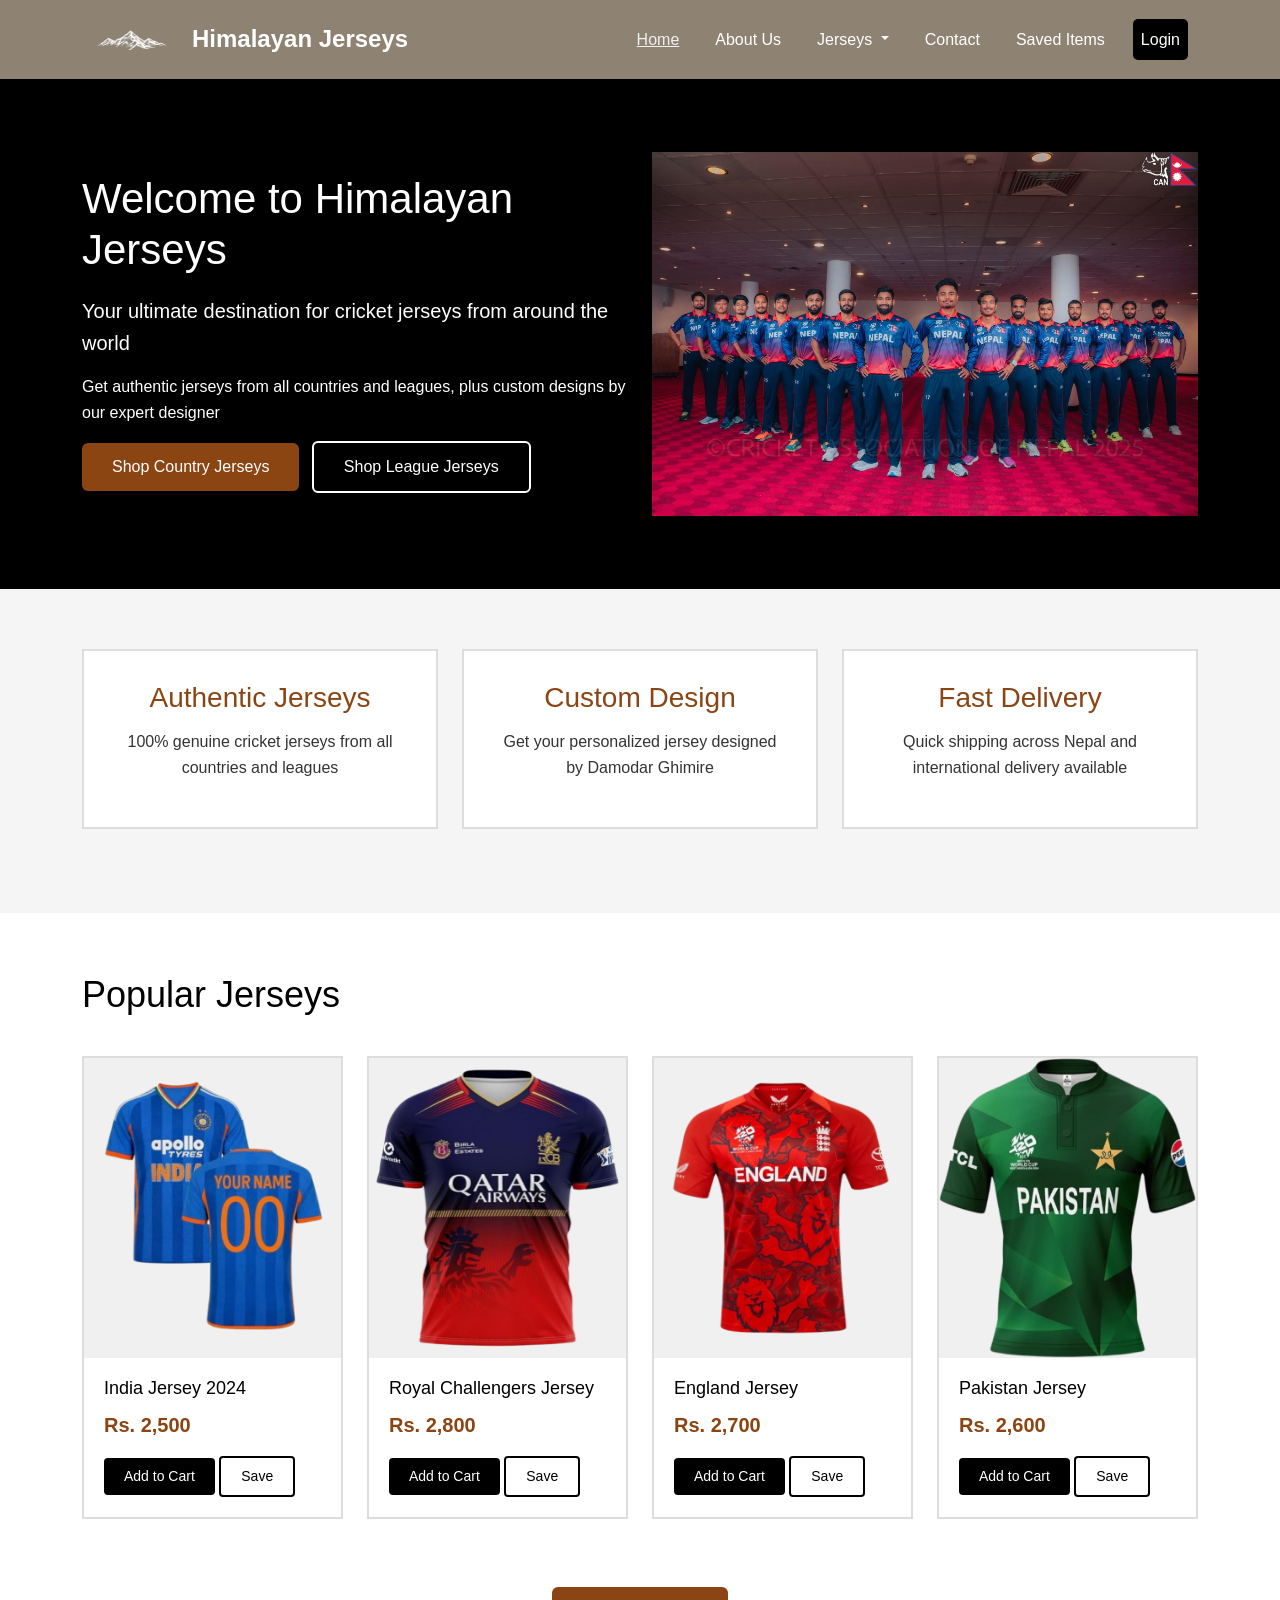
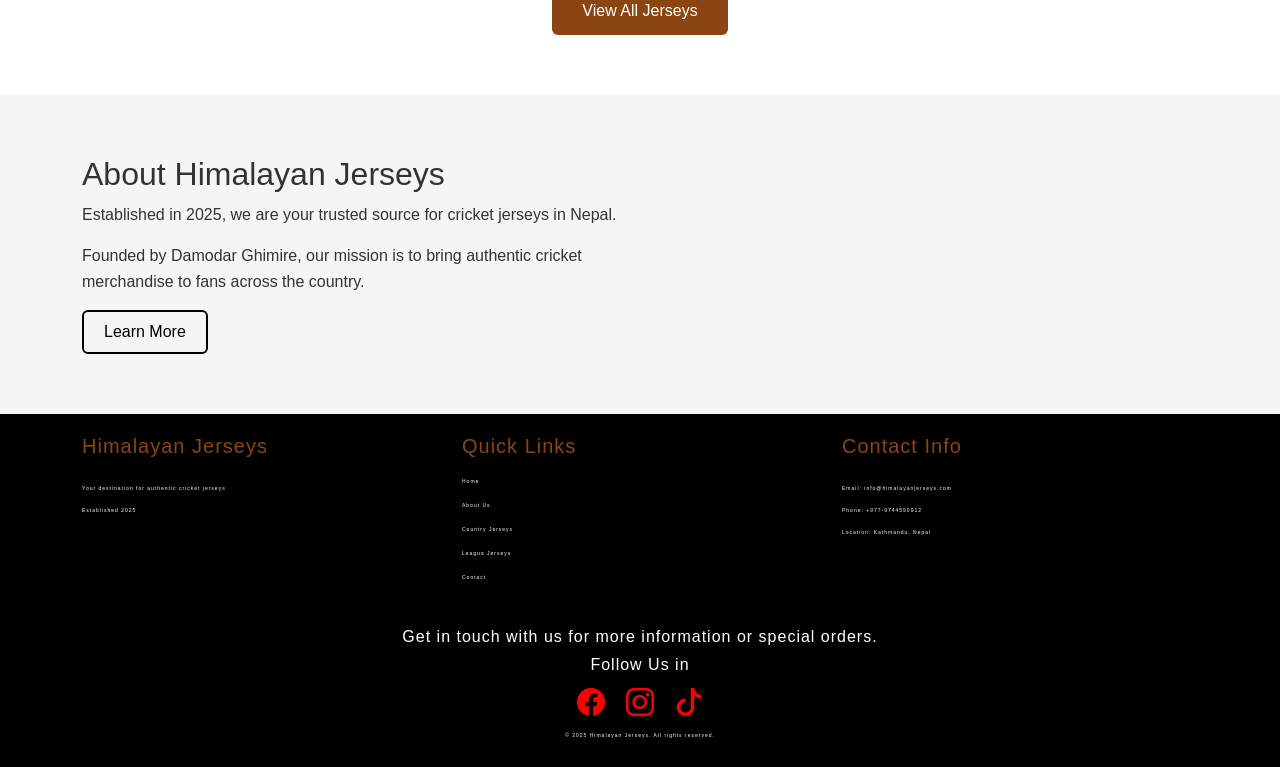
<file: index.html>
<!DOCTYPE html>
    <html lang="en">
    <head>
        <meta charset="UTF-8">
        <meta name="viewport" content="width=device-width, initial-scale=1.0">
        <title>Himalayan Jerseys - Home</title>

        <link rel="icon" type="png" href="LOGO.png">
        <link href="https://cdn.jsdelivr.net/npm/bootstrap@5.3.0/dist/css/bootstrap.min.css" rel="stylesheet">
        <link href="https://cdn.jsdelivr.net/npm/bootstrap-icons@1.11.3/font/bootstrap-icons.css" rel="stylesheet">
        <link rel="stylesheet" href="style.css">
    </head>
    <body>
        <!-- Navbar -->
        <nav class="navbar navbar-expand-lg navbar-dark">
            <div class="container">
                <a class="navbar-brand" href="index.html">
                    <div class="logo-box"><img src="LOGO.png" alt="Logo" class="img-fluid"></div>
                    Himalayan Jerseys
                </a>
                <button class="navbar-toggler" type="button" data-bs-toggle="collapse" data-bs-target="#navbarNav">
                    <span class="navbar-toggler-icon"></span>
                </button>
                <div class="collapse navbar-collapse" id="navbarNav">
                    <ul class="navbar-nav ms-auto">
                        <li class="nav-item">
                            <a class="nav-link active" href="index.html">Home</a>
                        </li>
                        <li class="nav-item">
                            <a class="nav-link" href="about.html">About Us</a>
                        </li>
                        <li class="nav-item dropdown">
                            <a class="nav-link dropdown-toggle" href="#" role="button" data-bs-toggle="dropdown">
                                Jerseys
                            </a>
                            <ul class="dropdown-menu">
                                <li><a class="dropdown-item" href="country.html">Country Jerseys</a></li>
                                <li><a class="dropdown-item" href="league.html">League Jerseys</a></li>
                            </ul>
                        </li>
                        <li class="nav-item">
                            <a class="nav-link" href="contact.html">Contact</a>
                        </li>
                        <li class="nav-item">
                            <a class="nav-link" href="saved.html">Saved Items</a>
                        </li>
                        <li class="nav-item">
                            <a class="nav-link btn-login" href="login.html">Login</a>
                        </li>
                    </ul>
                </div>
            </div>
        </nav>

        <!-- Hero Section -->
        <section class="hero-section">
            <div class="container">
                <div class="row align-items-center">
                    <div class="col-lg-6">
                        <h1 class="hero-title">Welcome to Himalayan Jerseys</h1>
                        <p class="hero-text">Your ultimate destination for cricket jerseys from around the world</p>
                        <p>Get authentic jerseys from all countries and leagues, plus custom designs by our expert designer</p>
                        <a href="country.html" class="btn btn-primary me-2">Shop Country Jerseys</a>
                        <a href="league.html" class="btn btn-outline-light">Shop League Jerseys</a>
                    </div>
                    <div class="col-lg-6">
                        <div class="hero-image-box">
                        <img src="team-nepal.jpg" alt="Hero Image" class="img-fluid"></div>
                        </div>
                    </div>
                </div>
            </div>
        </section>

        <!-- Features Section -->
        <section class="features-section">
            <div class="container">
                <div class="row text-center">
                    <div class="col-md-4 mb-4">
                        <div class="feature-box">
                            <h3>Authentic Jerseys</h3>
                            <p>100% genuine cricket jerseys from all countries and leagues</p>
                        </div>
                    </div>
                    <div class="col-md-4 mb-4">
                        <div class="feature-box">
                            <h3>Custom Design</h3>
                            <p>Get your personalized jersey designed by Damodar Ghimire</p>
                        </div>
                    </div>
                    <div class="col-md-4 mb-4">
                        <div class="feature-box">
                            <h3>Fast Delivery</h3>
                            <p>Quick shipping across Nepal and international delivery available</p>
                        </div>
                    </div>
                </div>
            </div>
        </section>

        <!-- Popular Products -->
        <section class="products-section">
            <div class="container">
                <h2 class="section-title">Popular Jerseys</h2>
                <div class="row">
                    <div class="col-md-3 col-sm-6 mb-4">
                        <div class="product-card">
                            <div class="product-image">
                            <img src="India Jersey 2024.png" alt="India Jersey 2024" class="product-image"></div>
                            <div class="product-info">
                                <h5>India Jersey 2024</h5>
                                <p class="price">Rs. 2,500</p>
                                <button class="btn btn-sm btn-dark">Add to Cart</button>
                                <button class="btn btn-sm btn-outline-dark">Save</button>
                            </div>
                        </div>
                    </div>
                    <div class="col-md-3 col-sm-6 mb-4">
                        <div class="product-card">
                            <div class="product-image">  <img src="Royal Challengers.jpg" alt="Royal Challengers Bangluru Jersey" class="product-image"></div>
                            <div class="product-info">
                                <h5>Royal Challengers  Jersey</h5>
                                <p class="price">Rs. 2,800</p>
                                <button class="btn btn-sm btn-dark">Add to Cart</button>
                                <button class="btn btn-sm btn-outline-dark">Save</button>
                            </div>
                        </div>
                    </div>
                    <div class="col-md-3 col-sm-6 mb-4">
                        <div class="product-card">
                            <div class="product-image">  <img src="England Jersey.png" alt="England Jersey 2024" class="product-image"></div>
                            <div class="product-info">
                                <h5>England Jersey</h5>
                                <p class="price">Rs. 2,700</p>
                                <button class="btn btn-sm btn-dark">Add to Cart</button>
                                <button class="btn btn-sm btn-outline-dark">Save</button>
                            </div>
                        </div>
                    </div>
                    <div class="col-md-3 col-sm-6 mb-4">
                        <div class="product-card">
                            <div class="product-image">  <img src="Pakistan Jersey.png" alt="Pakistan Jersey 2024" class="product-image"></div>
                            <div class="product-info">
                                <h5>Pakistan Jersey</h5>
                                <p class="price">Rs. 2,600</p>
                                <button class="btn btn-sm btn-dark">Add to Cart</button>
                                <button class="btn btn-sm btn-outline-dark">Save</button>
                            </div>
                        </div>
                    </div>
                </div>
                <div class="text-center mt-4">
                    <a href="country.html" class="btn btn-primary">View All Jerseys</a>
                </div>
            </div>
        </section>

        <!-- About Preview -->
        <section class="about-preview">
            <div class="container">
                <div class="row">
                    <div class="col-lg-6">
                        <h2>About Himalayan Jerseys</h2>
                        <p>Established in 2025, we are your trusted source for cricket jerseys in Nepal.</p>
                        <p>Founded by Damodar Ghimire, our mission is to bring authentic cricket merchandise to fans across the country.</p>
                        <a href="about.html" class="btn btn-outline-dark">Learn More</a>
                    </div>

                </div>
            </div>
        </section>

        <!-- Footer -->
        <footer class="footer">
            <div class="container">
                <div class="row">
                    <div class="col-md-4 mb-3">
                        <h5>Himalayan Jerseys</h5><br>
                        <p>Your destination for authentic cricket jerseys</p><br>
                        <p>Established 2025</p>
                    </div>
                    <div class="col-md-4 mb-3">
                        <h5>Quick Links</h5>
                        <ul class="footer-links">
                            <li><a href="index.html">Home</a></li><br>
                            <li><a href="about.html">About Us</a></li><br>
                            <li><a href="country.html">Country Jerseys</a></li><br>
                            <li><a href="league.html">League Jerseys</a></li><br>
                            <li><a href="contact.html">Contact</a></li>
                        </ul>
                    </div>
                    <div class="col-md-4 mb-3">
                        <h5>Contact Info</h5><br>
                        <p>Email: info@himalayanjerseys.com</p><br>
                        <p>Phone: +977-9744590912</p><br>
                        <p>Location: Kathmandu, Nepal</p>
                    </div>
                </div>
            </div>
            <div class="footer-get-in-touch">
                <ul>
                <li>Get in touch with us for more information or special orders.</li><br><br><br>
                <li>Follow Us in</li>
                </ul>
            </div>
            <div class="icons">
                <a href="https://www.facebook.com/profile.php?id=61585354236554"><i class="bi bi-facebook"></i></a>
                <a href="https://www.instagram.com/himalayan_jerseys/"><i class="bi bi-instagram"></i></a>
                <a href="https://www.tiktok.com/@himalayan_jerseys"><i class="bi bi-tiktok"></i></a>

            </div>
            <div class="text-center mt-3">
                    <p>&copy; 2025 Himalayan Jerseys. All rights reserved.</p>
                </div>
        </footer>

        <script src="https://cdn.jsdelivr.net/npm/bootstrap@5.3.0/dist/js/bootstrap.bundle.min.js"></script>
        <script src="script.js"></script>
    </body>
    </html>
</file>
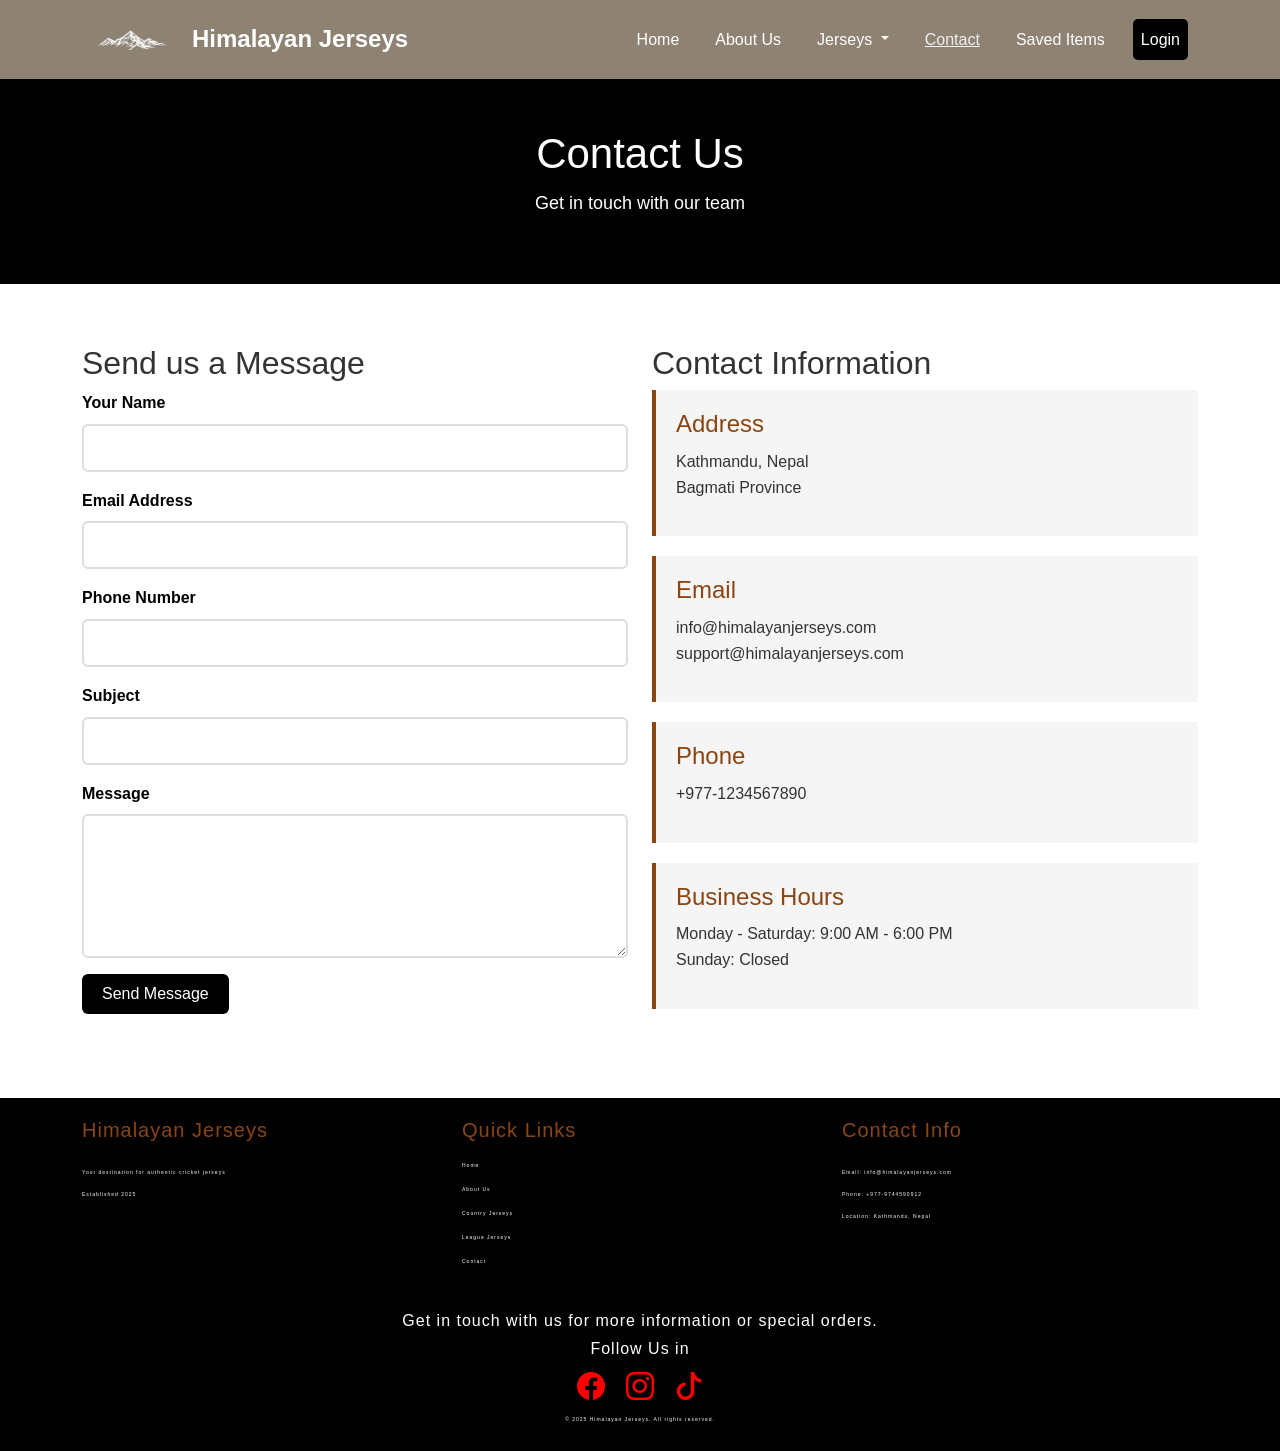
<file: contact.html>
<!DOCTYPE html>
<html lang="en">
<head>
    <meta charset="UTF-8">
    <meta name="viewport" content="width=device-width, initial-scale=1.0">
    <title>Contact Us - Himalayan Jerseys</title>
    <link href="https://cdn.jsdelivr.net/npm/bootstrap@5.3.0/dist/css/bootstrap.min.css" rel="stylesheet">
    <link href="https://cdn.jsdelivr.net/npm/bootstrap-icons@1.11.3/font/bootstrap-icons.css" rel="stylesheet">
    <link rel="stylesheet" href="style.css">
</head>
<body>
    <!-- Navbar -->
    <nav class="navbar navbar-expand-lg navbar-dark">
        <div class="container">
            <a class="navbar-brand" href="index.html">
                <div class="logo-box"><img src="LOGO.png" alt="Logo" class="img-fluid"></div>
                Himalayan Jerseys
            </a>
            <button class="navbar-toggler" type="button" data-bs-toggle="collapse" data-bs-target="#navbarNav">
                <span class="navbar-toggler-icon"></span>
            </button>
            <div class="collapse navbar-collapse" id="navbarNav">
                <ul class="navbar-nav ms-auto">
                    <li class="nav-item">
                        <a class="nav-link" href="index.html">Home</a>
                    </li>
                    <li class="nav-item">
                        <a class="nav-link" href="about.html">About Us</a>
                    </li>
                    <li class="nav-item dropdown">
                        <a class="nav-link dropdown-toggle" href="#" role="button" data-bs-toggle="dropdown">
                            Jerseys
                        </a>
                        <ul class="dropdown-menu">
                            <li><a class="dropdown-item" href="country.html">Country Jerseys</a></li>
                            <li><a class="dropdown-item" href="league.html">League Jerseys</a></li>
                        </ul>
                    </li>
                    <li class="nav-item">
                        <a class="nav-link active" href="contact.html">Contact</a>
                    </li>
                    <li class="nav-item">
                        <a class="nav-link" href="saved.html">Saved Items</a>
                    </li>
                    <li class="nav-item">
                        <a class="nav-link btn-login" href="login.html">Login</a>
                    </li>
                </ul>
            </div>
        </div>
    </nav>

    <!-- Page Header -->
    <div class="page-header">
        <div class="container">
            <h1>Contact Us</h1>
            <p>Get in touch with our team</p>
        </div>
    </div>

    <!-- Contact Section -->
    <section class="contact-section">
        <div class="container">
            <div class="row">
                <div class="col-lg-6 mb-4">
                    <h2>Send us a Message</h2>
                    <form id="contactForm">
                        <div class="mb-3">
                            <label for="name" class="form-label">Your Name</label>
                            <input type="text" class="form-control" id="name" required>
                        </div>
                        <div class="mb-3">
                            <label for="email" class="form-label">Email Address</label>
                            <input type="email" class="form-control" id="email" required>
                        </div>
                        <div class="mb-3">
                            <label for="phone" class="form-label">Phone Number</label>
                            <input type="tel" class="form-control" id="phone">
                        </div>
                        <div class="mb-3">
                            <label for="subject" class="form-label">Subject</label>
                            <input type="text" class="form-control" id="subject" required>
                        </div>
                        <div class="mb-3">
                            <label for="message" class="form-label">Message</label>
                            <textarea class="form-control" id="message" rows="5" required></textarea>
                        </div>
                        <button type="submit" class="btn btn-dark">Send Message</button>
                    </form>
                </div>
                <div class="col-lg-6">
                    <h2>Contact Information</h2>
                    <div class="contact-info-box">
                        <h4>Address</h4>
                        <p>Kathmandu, Nepal<br>Bagmati Province</p>
                    </div>
                    <div class="contact-info-box">
                        <h4>Email</h4>
                        <p>info@himalayanjerseys.com<br>support@himalayanjerseys.com</p>
                    </div>
                    <div class="contact-info-box">
                        <h4>Phone</h4>
                        <p>+977-1234567890</p>
                    </div>
                    <div class="contact-info-box">
                        <h4>Business Hours</h4>
                        <p>Monday - Saturday: 9:00 AM - 6:00 PM<br>Sunday: Closed</p>
                    </div>
                </div>
            </div>
        </div>
    </section>

    <!-- Footer -->
    <footer class="footer">
        <div class="container">
            <div class="row">
                <div class="col-md-4 mb-3">
                    <h5>Himalayan Jerseys</h5><br>
                    <p>Your destination for authentic cricket jerseys</p><br>
                    <p>Established 2025</p>
                </div>
                <div class="col-md-4 mb-3">
                    <h5>Quick Links</h5>
                    <ul class="footer-links">
                        <li><a href="index.html">Home</a></li><br>
                        <li><a href="about.html">About Us</a></li><br>
                        <li><a href="country.html">Country Jerseys</a></li><br>
                        <li><a href="league.html">League Jerseys</a></li><br>
                        <li><a href="contact.html">Contact</a></li>
                    </ul>
                </div>
                <div class="col-md-4 mb-3">
                    <h5>Contact Info</h5><br>
                    <p>Email: info@himalayanjerseys.com</p><br>
                    <p>Phone: +977-9744590912</p><br>
                    <p>Location: Kathmandu, Nepal</p>
                </div>
            </div>
        </div>
        <div class="footer-get-in-touch">
            <ul>
            <li>Get in touch with us for more information or special orders.</li><br><br><br>
            <li>Follow Us in</li>
            </ul>
        </div>
        <div class="icons">
            <a href="https://www.facebook.com/profile.php?id=61585354236554"><i class="bi bi-facebook"></i></a>
            <a href="https://www.instagram.com/himalayan_jerseys/"><i class="bi bi-instagram"></i></a>
            <a href="https://www.tiktok.com/@himalayan_jerseys"><i class="bi bi-tiktok"></i></a>

        </div>
         <div class="text-center mt-3">
                <p>&copy; 2025 Himalayan Jerseys. All rights reserved.</p>
            </div>
    </footer>

    <script src="https://cdn.jsdelivr.net/npm/bootstrap@5.3.0/dist/js/bootstrap.bundle.min.js"></script>
    <script src="script.js"></script>
</body>
</html>
</file>
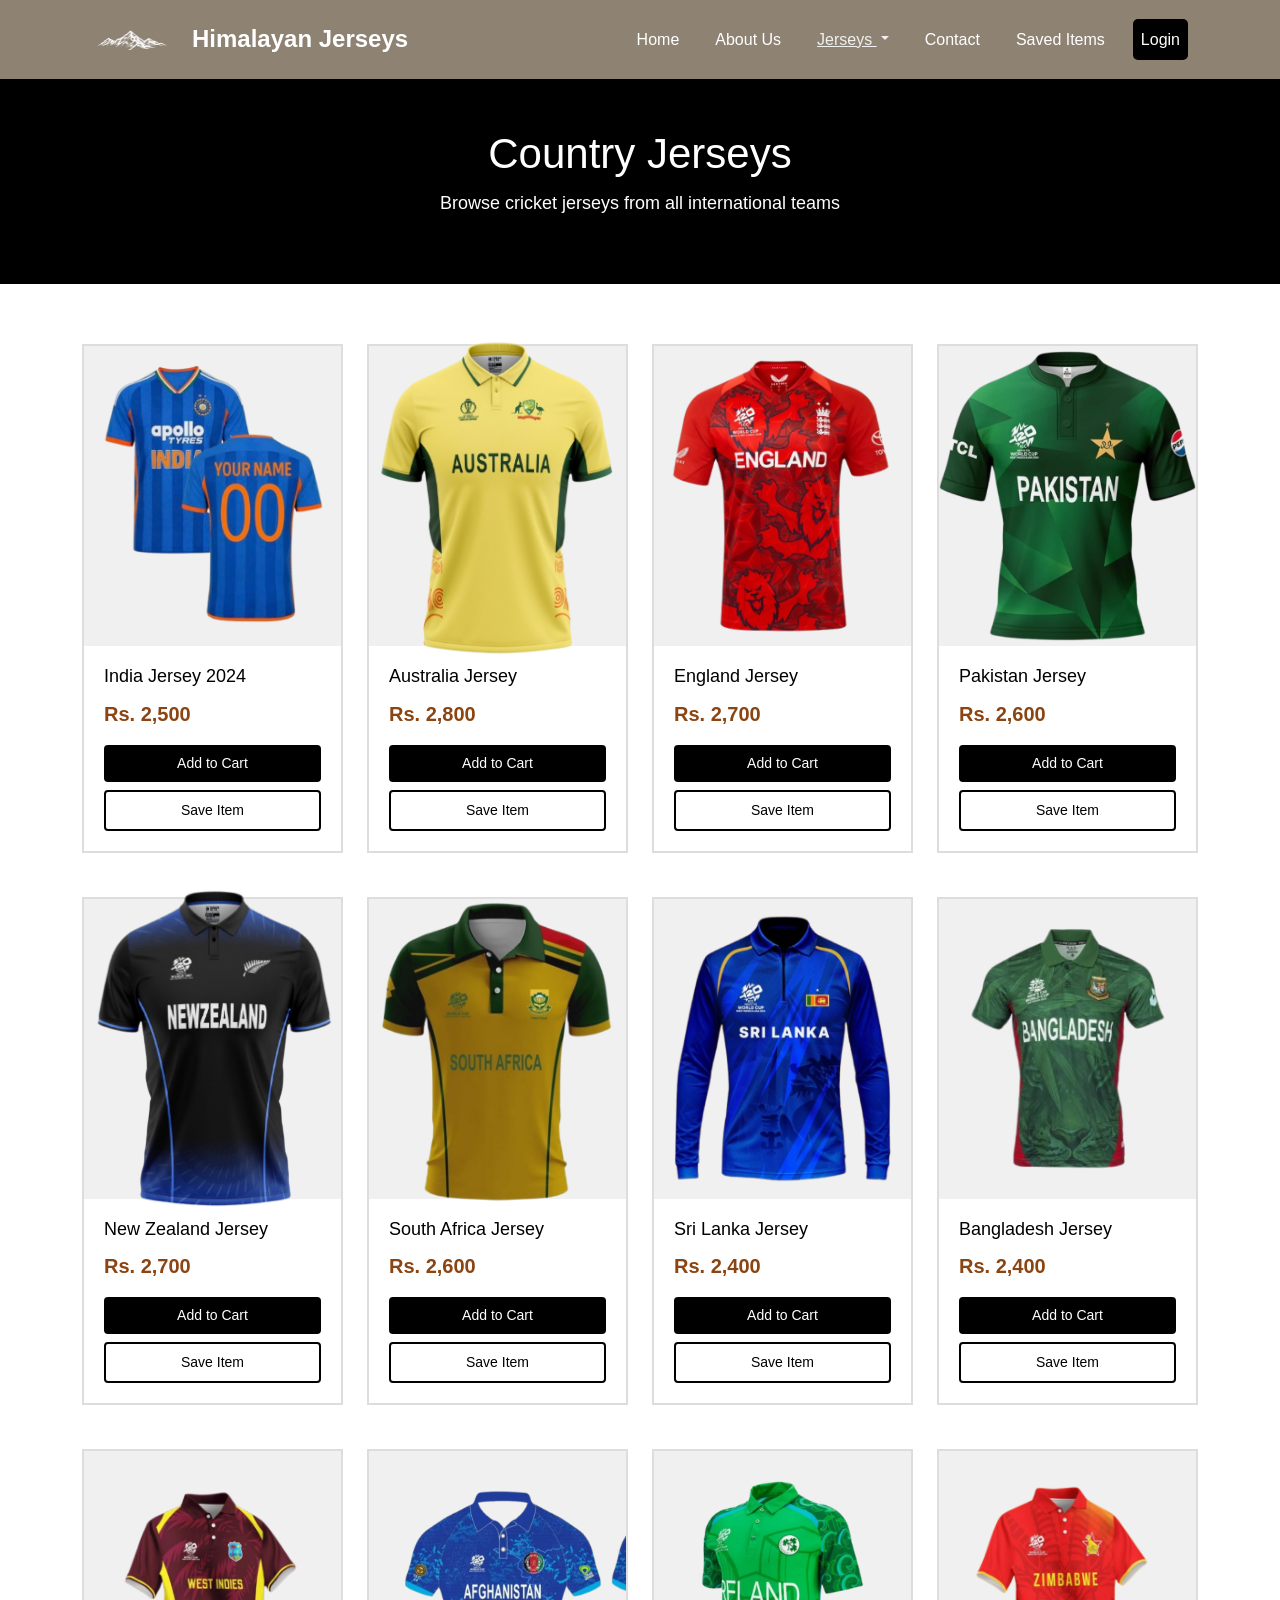
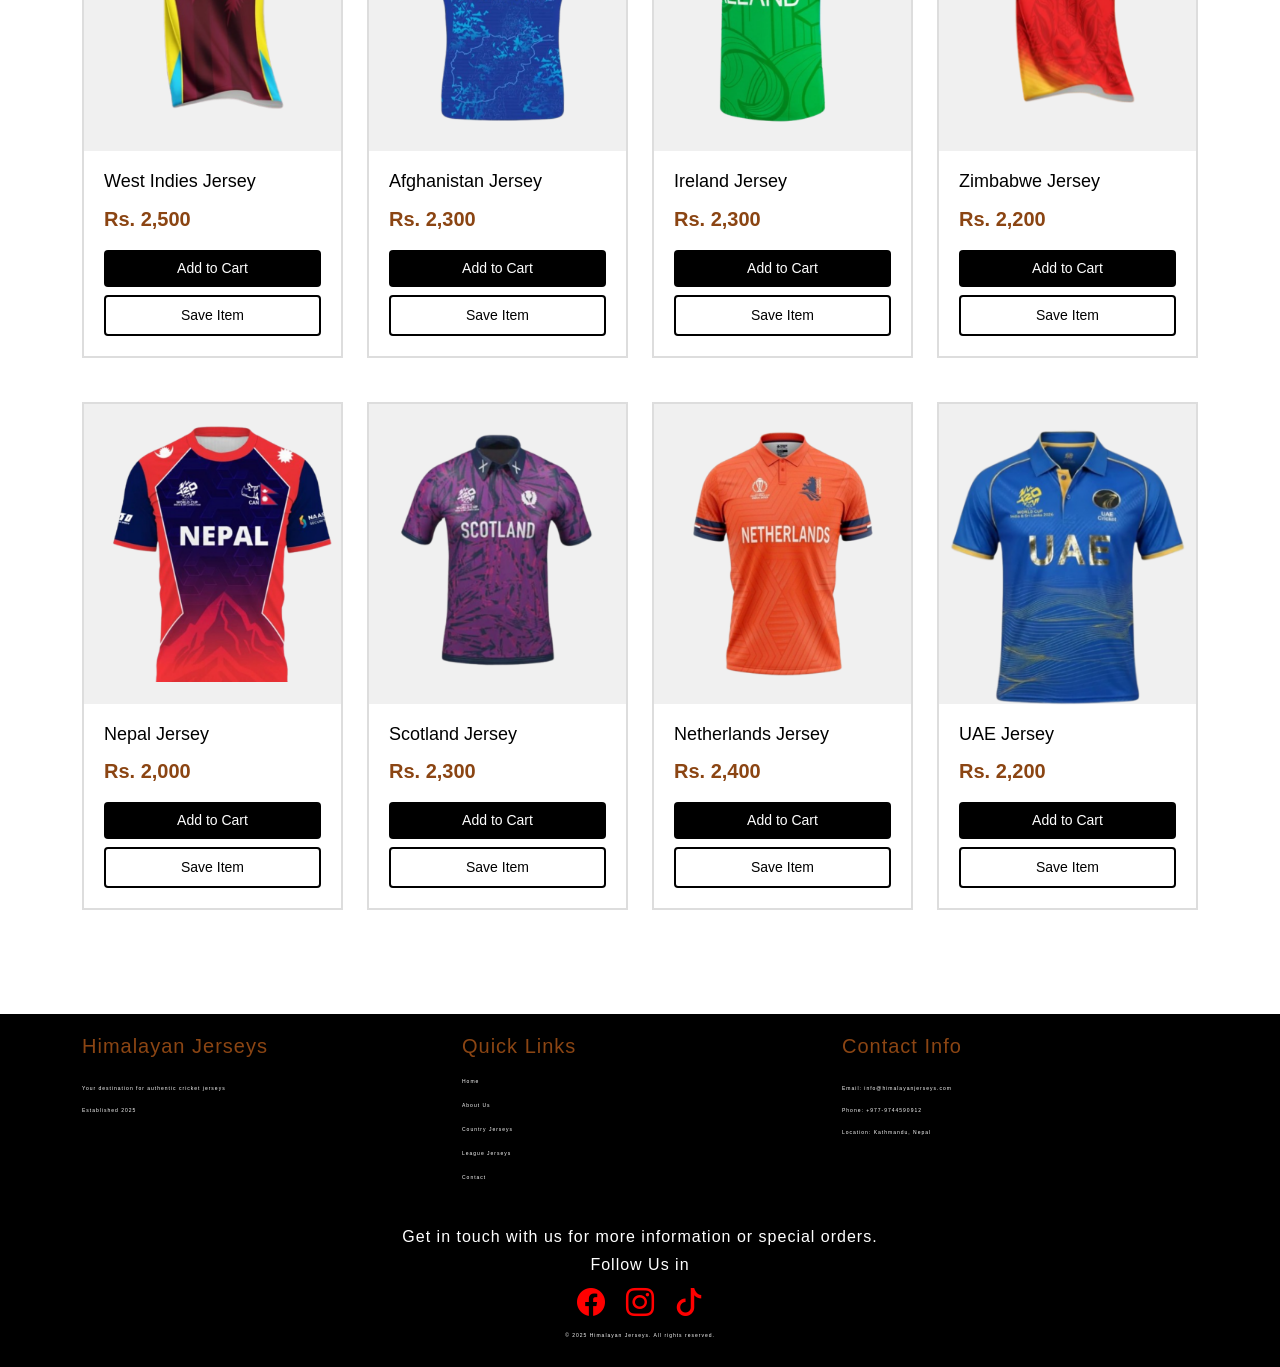
<file: country.html>
<!DOCTYPE html>
<html lang="en">
<head>
    <meta charset="UTF-8">
    <meta name="viewport" content="width=device-width, initial-scale=1.0">
    <title>Country Jerseys - Himalayan Jerseys</title>
    <link href="https://cdn.jsdelivr.net/npm/bootstrap@5.3.0/dist/css/bootstrap.min.css" rel="stylesheet">
    <link href="https://cdn.jsdelivr.net/npm/bootstrap-icons@1.11.3/font/bootstrap-icons.css" rel="stylesheet">
    <link rel="stylesheet" href="style.css">
<body>
    <!-- Navbar -->
    <nav class="navbar navbar-expand-lg navbar-dark">
        <div class="container">
            <a class="navbar-brand" href="index.html">
                <div class="logo-box"><img src="LOGO.png" alt="Logo" class="img-fluid"></div>
                Himalayan Jerseys
            </a>
            <button class="navbar-toggler" type="button" data-bs-toggle="collapse" data-bs-target="#navbarNav">
                <span class="navbar-toggler-icon"></span>
            </button>
            <div class="collapse navbar-collapse" id="navbarNav">
                <ul class="navbar-nav ms-auto">
                    <li class="nav-item">
                        <a class="nav-link" href="index.html">Home</a>
                    </li>
                    <li class="nav-item">
                        <a class="nav-link" href="about.html">About Us</a>
                    </li>
                    <li class="nav-item dropdown">
                        <a class="nav-link dropdown-toggle active" href="#" role="button" data-bs-toggle="dropdown">
                            Jerseys
                        </a>
                        <ul class="dropdown-menu">
                            <li><a class="dropdown-item" href="country.html">Country Jerseys</a></li>
                            <li><a class="dropdown-item" href="league.html">League Jerseys</a></li>
                        </ul>
                    </li>
                    <li class="nav-item">
                        <a class="nav-link" href="contact.html">Contact</a>
                    </li>
                    <li class="nav-item">
                        <a class="nav-link" href="saved.html">Saved Items</a>
                    </li>
                    <li class="nav-item">
                        <a class="nav-link btn-login" href="login.html">Login</a>
                    </li>
                </ul>
            </div>
        </div>
    </nav>

    <!-- Page Header -->
    <div class="page-header">
        <div class="container">
            <h1>Country Jerseys</h1>
            <p>Browse cricket jerseys from all international teams</p>
        </div>
    </div>

    <!-- Products Section -->
    <section class="products-section">
        <div class="container">
            <div class="row">
                <!-- Product 1 -->
                <div class="col-lg-3 col-md-4 col-sm-6 mb-4">
                    <div class="product-card">
                        <div class="product-image"><img src="India Jersey 2024.png" alt="India Jersey 2024" class="img-fluid"></div>
                        <div class="product-info">
                            <h5>India Jersey 2024</h5>
                            <p class="price">Rs. 2,500</p>
                            <button class="btn btn-sm btn-dark w-100 mb-2" onclick="addToCart(this)">Add to Cart</button>
                            <button class="btn btn-sm btn-outline-dark w-100" onclick="saveItem(this)">Save Item</button>
                        </div>
                    </div>
                </div>

                <!-- Product 2 -->
                <div class="col-lg-3 col-md-4 col-sm-6 mb-4">
                    <div class="product-card">
                        <div class="product-image"><img src="Australia Jersey.png" alt="Australia Jersey 2024" class="img-fluid"></div>
                        <div class="product-info">
                            <h5>Australia Jersey</h5>
                            <p class="price">Rs. 2,800</p>
                            <button class="btn btn-sm btn-dark w-100 mb-2" onclick="addToCart(this)">Add to Cart</button>
                            <button class="btn btn-sm btn-outline-dark w-100" onclick="saveItem(this)">Save Item</button>
                        </div>
                    </div>
                </div>

                <!-- Product 3 -->
                <div class="col-lg-3 col-md-4 col-sm-6 mb-4">
                    <div class="product-card">
                        <div class="product-image"><img src="England Jersey.png" alt="England Jersey 2024" class="img-fluid"></div>
                        <div class="product-info">
                            <h5>England Jersey</h5>
                            <p class="price">Rs. 2,700</p>
                            <button class="btn btn-sm btn-dark w-100 mb-2" onclick="addToCart(this)">Add to Cart</button>
                            <button class="btn btn-sm btn-outline-dark w-100" onclick="saveItem(this)">Save Item</button>
                        </div>
                    </div>
                </div>

                <!-- Product 4 -->
                <div class="col-lg-3 col-md-4 col-sm-6 mb-4">
                    <div class="product-card">
                        <div class="product-image"><img src="Pakistan Jersey.png" alt="Pakistan Jersey 2024" class="img-fluid"></div>
                        <div class="product-info">
                            <h5>Pakistan Jersey</h5>
                            <p class="price">Rs. 2,600</p>
                            <button class="btn btn-sm btn-dark w-100 mb-2" onclick="addToCart(this)">Add to Cart</button>
                            <button class="btn btn-sm btn-outline-dark w-100" onclick="saveItem(this)">Save Item</button>
                        </div>
                    </div>
                </div>

                <!-- Product 5 -->
                <div class="col-lg-3 col-md-4 col-sm-6 mb-4">
                    <div class="product-card">
                        <div class="product-image"><img src="New Zealand Jersey.png" alt="New Zealand Jersey 2024" class="img-fluid"></div>
                        <div class="product-info">
                            <h5>New Zealand Jersey</h5>
                            <p class="price">Rs. 2,700</p>
                            <button class="btn btn-sm btn-dark w-100 mb-2" onclick="addToCart(this)">Add to Cart</button>
                            <button class="btn btn-sm btn-outline-dark w-100" onclick="saveItem(this)">Save Item</button>
                        </div>
                    </div>
                </div>

                <!-- Product 6 -->
                <div class="col-lg-3 col-md-4 col-sm-6 mb-4">
                    <div class="product-card">
                        <div class="product-image"><img src="South Africa Jersey.png" alt="South Africa Jersey 2024" class="img-fluid"></div>
                        <div class="product-info">
                            <h5>South Africa Jersey</h5>
                            <p class="price">Rs. 2,600</p>
                            <button class="btn btn-sm btn-dark w-100 mb-2" onclick="addToCart(this)">Add to Cart</button>
                            <button class="btn btn-sm btn-outline-dark w-100" onclick="saveItem(this)">Save Item</button>
                        </div>
                    </div>
                </div>

                <!-- Product 7 -->
                <div class="col-lg-3 col-md-4 col-sm-6 mb-4">
                    <div class="product-card">
                        <div class="product-image"><img src="Sri Lanka Jersey.png" alt="Sri Lanka Jersey 2024" class="img-fluid"></div>
                        <div class="product-info">
                            <h5>Sri Lanka Jersey</h5>
                            <p class="price">Rs. 2,400</p>
                            <button class="btn btn-sm btn-dark w-100 mb-2" onclick="addToCart(this)">Add to Cart</button>
                            <button class="btn btn-sm btn-outline-dark w-100" onclick="saveItem(this)">Save Item</button>
                        </div>
                    </div>
                </div>

                <!-- Product 8 -->
                <div class="col-lg-3 col-md-4 col-sm-6 mb-4">
                    <div class="product-card">
                        <div class="product-image"><img src="Bangladesh Jersey.png" alt="Bangladesh Jersey 2024" class="img-fluid"></div>
                        <div class="product-info">
                            <h5>Bangladesh Jersey</h5>
                            <p class="price">Rs. 2,400</p>
                            <button class="btn btn-sm btn-dark w-100 mb-2" onclick="addToCart(this)">Add to Cart</button>
                            <button class="btn btn-sm btn-outline-dark w-100" onclick="saveItem(this)">Save Item</button>
                        </div>
                    </div>
                </div>

                <!-- Product 9 -->
                <div class="col-lg-3 col-md-4 col-sm-6 mb-4">
                    <div class="product-card">
                        <div class="product-image"><img src="West Indies Jersey.png" alt="West Indies Jersey 2024" class="img-fluid"></div>
                        <div class="product-info">
                            <h5>West Indies Jersey</h5>
                            <p class="price">Rs. 2,500</p>
                            <button class="btn btn-sm btn-dark w-100 mb-2" onclick="addToCart(this)">Add to Cart</button>
                            <button class="btn btn-sm btn-outline-dark w-100" onclick="saveItem(this)">Save Item</button>
                        </div>
                    </div>
                </div>

                <!-- Product 10 -->
                <div class="col-lg-3 col-md-4 col-sm-6 mb-4">
                    <div class="product-card">
                        <div class="product-image"><img src="Afghanistan Jersey.png" alt="Afghanistan Jersey 2024" class="img-fluid"></div>
                        <div class="product-info">
                            <h5>Afghanistan Jersey</h5>
                            <p class="price">Rs. 2,300</p>
                            <button class="btn btn-sm btn-dark w-100 mb-2" onclick="addToCart(this)">Add to Cart</button>
                            <button class="btn btn-sm btn-outline-dark w-100" onclick="saveItem(this)">Save Item</button>
                        </div>
                    </div>
                </div>

                <!-- Product 11 -->
                <div class="col-lg-3 col-md-4 col-sm-6 mb-4">
                    <div class="product-card">
                        <div class="product-image"><img src="Ireland Jersey.png" alt="Ireland Jersey 2024" class="img-fluid"></div>
                        <div class="product-info">
                            <h5>Ireland Jersey</h5>
                            <p class="price">Rs. 2,300</p>
                            <button class="btn btn-sm btn-dark w-100 mb-2" onclick="addToCart(this)">Add to Cart</button>
                            <button class="btn btn-sm btn-outline-dark w-100" onclick="saveItem(this)">Save Item</button>
                        </div>
                    </div>
                </div>

                <!-- Product 12 -->
                <div class="col-lg-3 col-md-4 col-sm-6 mb-4">
                    <div class="product-card">
                        <div class="product-image"><img src="Zimbabwe Jersey.png" alt="Zimbabwe Jersey 2024" class="img-fluid"></div>
                        <div class="product-info">
                            <h5>Zimbabwe Jersey</h5>
                            <p class="price">Rs. 2,200</p>
                            <button class="btn btn-sm btn-dark w-100 mb-2" onclick="addToCart(this)">Add to Cart</button>
                            <button class="btn btn-sm btn-outline-dark w-100" onclick="saveItem(this)">Save Item</button>
                        </div>
                    </div>
                </div>

                <!-- Product 13 -->
                <div class="col-lg-3 col-md-4 col-sm-6 mb-4">
                    <div class="product-card">
                        <div class="product-image"><img src="Nepal Jersey.png" alt="Nepal Jersey 2024" class="img-fluid"></div>
                        <div class="product-info">
                            <h5>Nepal Jersey</h5>
                            <p class="price">Rs. 2,000</p>
                            <button class="btn btn-sm btn-dark w-100 mb-2" onclick="addToCart(this)">Add to Cart</button>
                            <button class="btn btn-sm btn-outline-dark w-100" onclick="saveItem(this)">Save Item</button>
                        </div>
                    </div>
                </div>

                <!-- Product 14 -->
                <div class="col-lg-3 col-md-4 col-sm-6 mb-4">
                    <div class="product-card">
                        <div class="product-image"><img src="Scotland Jersey.png" alt="Scotland Jersey 2024" class="img-fluid"></div>
                        <div class="product-info">
                            <h5>Scotland Jersey</h5>
                            <p class="price">Rs. 2,300</p>
                            <button class="btn btn-sm btn-dark w-100 mb-2" onclick="addToCart(this)">Add to Cart</button>
                            <button class="btn btn-sm btn-outline-dark w-100" onclick="saveItem(this)">Save Item</button>
                        </div>
                    </div>
                </div>

                <!-- Product 15 -->
                <div class="col-lg-3 col-md-4 col-sm-6 mb-4">
                    <div class="product-card">
                        <div class="product-image"><img src="Netherlands Jersey.png" alt="Netherlands Jersey 2024" class="img-fluid"></div>
                        <div class="product-info">
                            <h5>Netherlands Jersey</h5>
                            <p class="price">Rs. 2,400</p>
                            <button class="btn btn-sm btn-dark w-100 mb-2" onclick="addToCart(this)">Add to Cart</button>
                            <button class="btn btn-sm btn-outline-dark w-100" onclick="saveItem(this)">Save Item</button>
                        </div>
                    </div>
                </div>

                <!-- Product 16 -->
                <div class="col-lg-3 col-md-4 col-sm-6 mb-4">
                    <div class="product-card">
                        <div class="product-image"><img src="UAE Jersey.png" alt="UAE Jersey 2024" class="img-fluid"></div>
                        <div class="product-info">
                            <h5>UAE Jersey</h5>
                            <p class="price">Rs. 2,200</p>
                            <button class="btn btn-sm btn-dark w-100 mb-2" onclick="addToCart(this)">Add to Cart</button>
                            <button class="btn btn-sm btn-outline-dark w-100" onclick="saveItem(this)">Save Item</button>
                        </div>
                    </div>
                </div>
            </div>
        </div>
    </section>
    <!-- Footer -->
    <footer class="footer">
        <div class="container">
            <div class="row">
                <div class="col-md-4 mb-3">
                    <h5>Himalayan Jerseys</h5><br>
                    <p>Your destination for authentic cricket jerseys</p><br>
                    <p>Established 2025</p>
                </div>
                <div class="col-md-4 mb-3">
                    <h5>Quick Links</h5>
                    <ul class="footer-links">
                        <li><a href="index.html">Home</a></li><br>
                        <li><a href="about.html">About Us</a></li><br>
                        <li><a href="country.html">Country Jerseys</a></li><br>
                        <li><a href="league.html">League Jerseys</a></li><br>
                        <li><a href="contact.html">Contact</a></li>
                    </ul>
                </div>
                <div class="col-md-4 mb-3">
                    <h5>Contact Info</h5><br>
                    <p>Email: info@himalayanjerseys.com</p><br>
                    <p>Phone: +977-9744590912</p><br>
                    <p>Location: Kathmandu, Nepal</p>
                </div>
            </div>
        </div>
        <div class="footer-get-in-touch">
            <ul>
            <li>Get in touch with us for more information or special orders.</li><br><br><br>
            <li>Follow Us in</li>
            </ul>
        </div>
        <div class="icons">
            <a href="https://www.facebook.com/profile.php?id=61585354236554"><i class="bi bi-facebook"></i></a>
            <a href="https://www.instagram.com/himalayan_jerseys/"><i class="bi bi-instagram"></i></a>
            <a href="https://www.tiktok.com/@himalayan_jerseys"><i class="bi bi-tiktok"></i></a>

        </div>
         <div class="text-center mt-3">
                <p>&copy; 2025 Himalayan Jerseys. All rights reserved.</p>
            </div>
    </footer>

    <script src="https://cdn.jsdelivr.net/npm/bootstrap@5.3.0/dist/js/bootstrap.bundle.min.js"></script>
    <script src="script.js"></script>
</body>
</html>
</file>
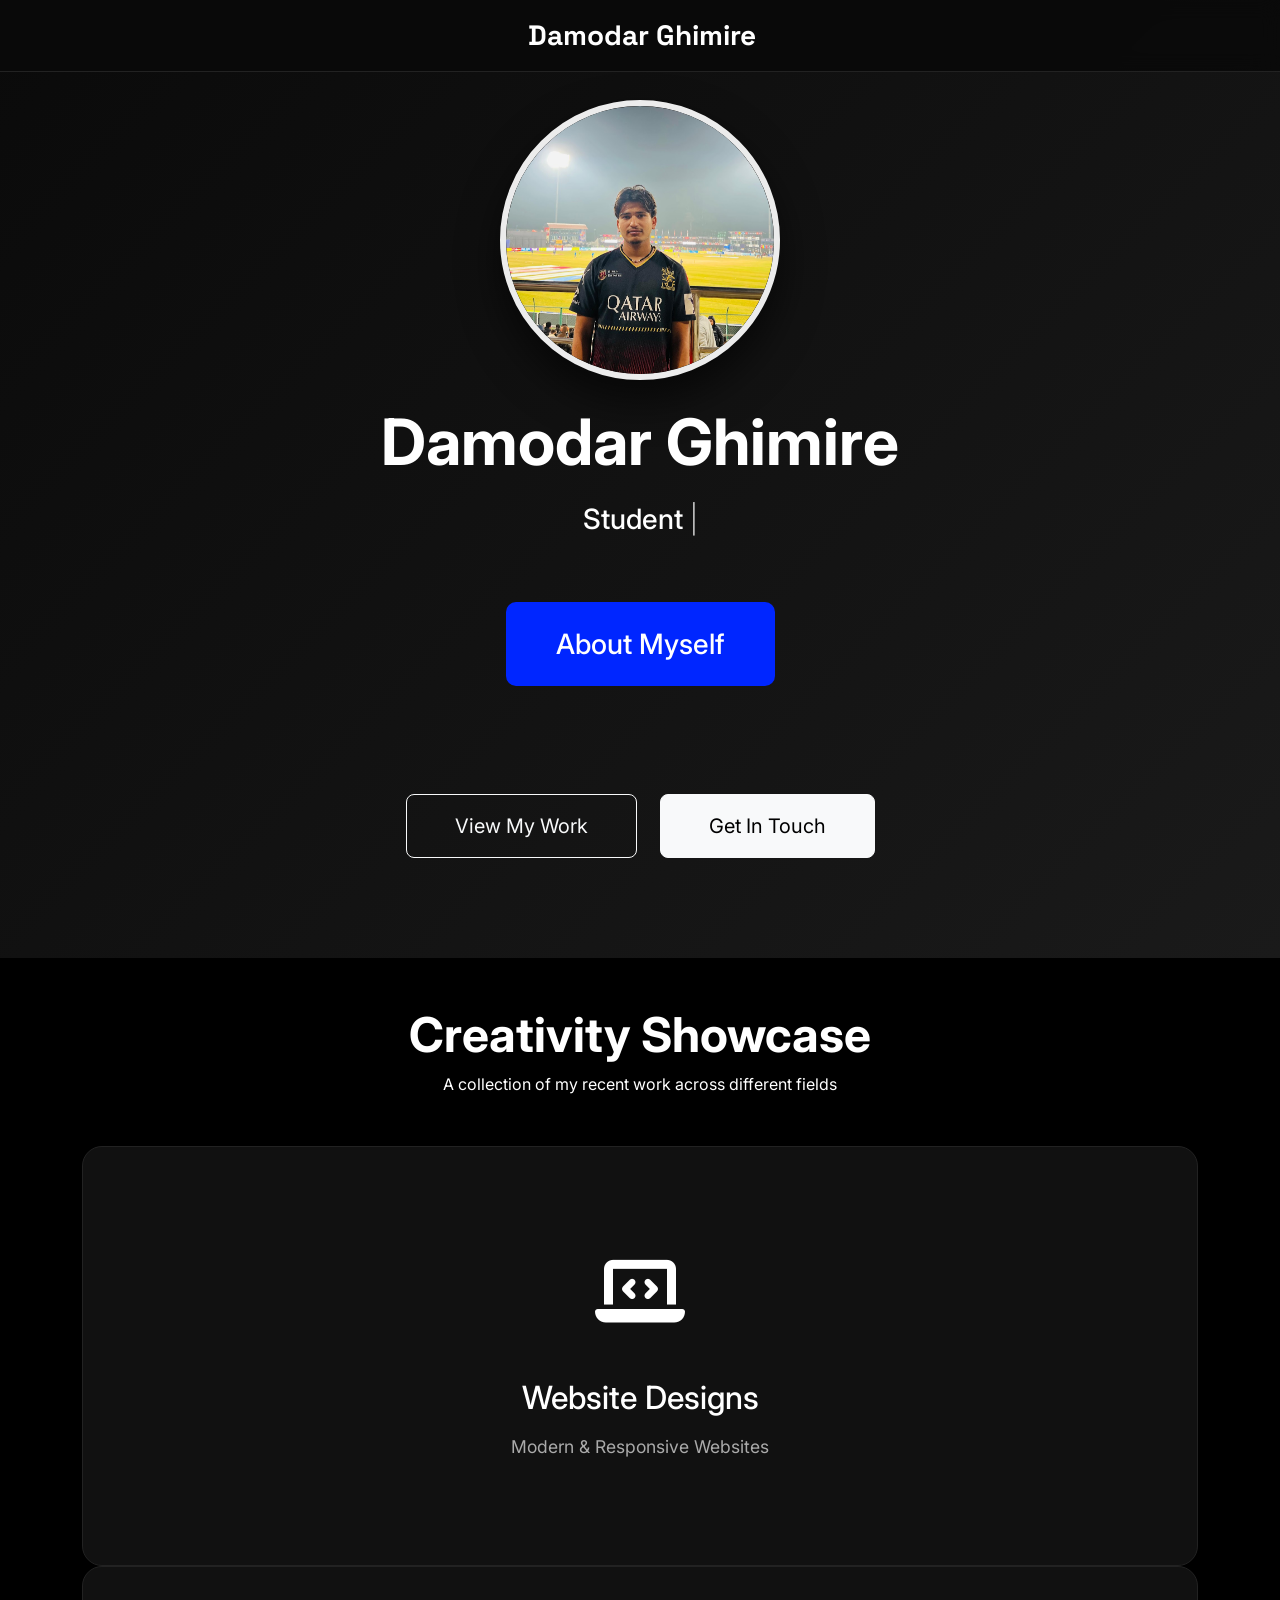
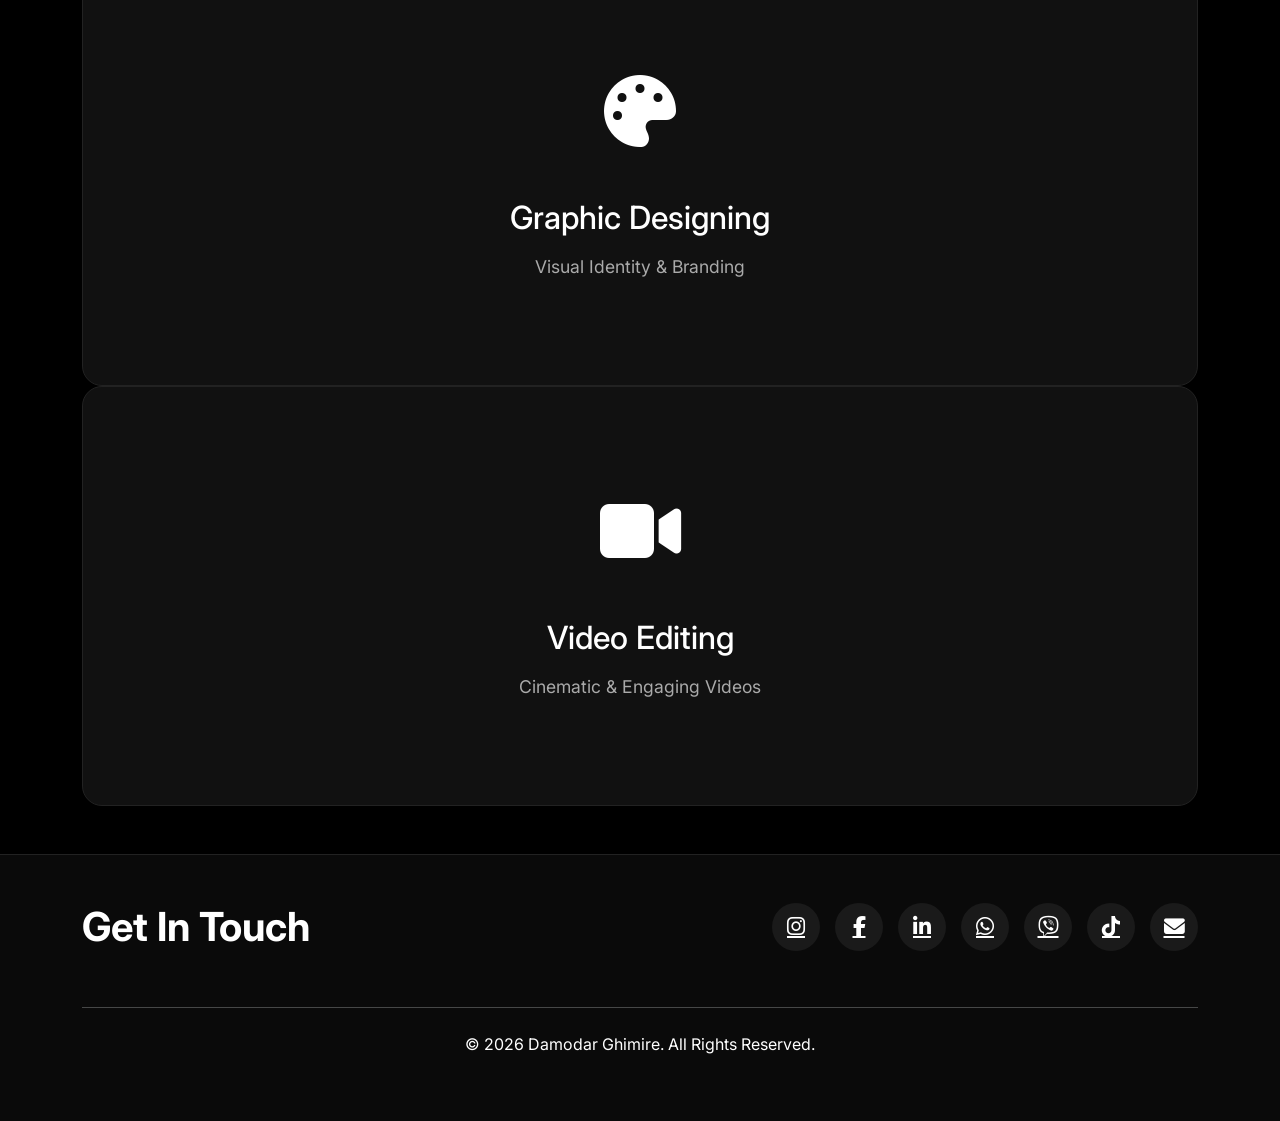
<file: index-port.html>
<!DOCTYPE html>
<html lang="en">
<head>
    <meta charset="UTF-8">
    <meta name="viewport" content="width=device-width, initial-scale=1.0">
    <title>Damodar Ghimire | Portfolio</title>
    
    <!-- Bootstrap 5.3 CDN -->
    <link href="https://cdn.jsdelivr.net/npm/bootstrap@5.3.3/dist/css/bootstrap.min.css" rel="stylesheet">
    
    <!-- Font Awesome for Icons -->
    <link rel="stylesheet" href="https://cdnjs.cloudflare.com/ajax/libs/font-awesome/6.5.1/css/all.min.css">
    
    <!-- Google Fonts -->
    <link href="https://fonts.googleapis.com/css2?family=Inter:wght@400;500;600;700&family=Space+Grotesk:wght@500;600;700&display=swap" rel="stylesheet">
    
    <link rel="stylesheet" href="style-port.css">
</head>
<body>
    <!-- Navbar -->
     <navo>
    <nav class="navbar navbar-expand-lg fixed-top">
        <div class="container">
            <a class="navbar-brand fw-bold" href="#">Damodar Ghimire</a>
            <button class="navbar-toggler" type="button" data-bs-toggle="collapse" data-bs-target="#navbarNav">
                <span class="navbar-toggler-icon"></span>
            </button>
       
        </div>
    </nav>
    </navo>

    <!-- Hero Section -->
    <section id="home" class="hero d-flex align-items-center justify-content-center text-center">
        <div class="container">
            <div class="profile-pic mx-auto mb-4">
                <img src="damo.jpg"alt="Damodar Ghimire" class="rounded-circle">
            </div>
            
            <h1 class="display-3 fw-bold mb-3">Damodar Ghimire</h1>
            
            <div class="typing-container">
                <span id="typing-text" class="typing"></span>
                <span class="cursor">|</span>

            <div class="about-section">
    <div class="about-box"><a href="about.html">About Myself</a></div>
</div>
            <div class="mt-5">
                <a href="#showcase" class="btn btn-outline-light btn-lg px-5 py-3 me-3">View My Work</a>
                <a href="#contact" class="btn btn-light btn-lg px-5 py-3">Get In Touch</a>
            </div>
        </div>
    </section>

    <!-- Creativity Showcase -->
    <section id="showcase" class="showcase py-5">
        <div class="container">
            <div class="text-center mb-5">
                <h2 class="display-5 fw-bold">Creativity Showcase</h2>
                <p>A collection of my recent work across different fields</p>
            </div>

        <a href="website.html"target="_blank" class="card">
      <div class="card-icon">
        <i class="fas fa-laptop-code"></i>
      </div>
      <h2>Website Designs</h2>
      <p>Modern & Responsive Websites</p>
    </a>

    <!-- Graphic Designing Card -->
    <a href="graphics.html" target="_blank" class="card">
      <div class="card-icon">
        <i class="fas fa-palette"></i>
      </div>
      <h2>Graphic Designing</h2>
      <p>Visual Identity & Branding</p>
    </a>

    <!-- Video Editing Card -->
    <a href="video.html" target="_blank" class="card">
      <div class="card-icon">   
        <i class="fas fa-video"></i>
      </div>
      <h2>Video Editing</h2>
      <p>Cinematic & Engaging Videos</p>
    </a>

                
        </div>
    </section>
    <!-- Footer / Contact -->
    <footer id="contact" class="footer py-5">
        <div class="container">
            <div class="row">
                <div class="col-lg-6 mb-4">
                    <h1 class="fw-bold">Get In Touch</h1>
                </div>
                <div class="col-lg-6 text-lg-end">
                    <div class="social-icons">
                        <a href="https://instagram.com/dg.09.12" target="_blank" class="social-icon"><i class="fab fa-instagram"></i></a>
                        <a href="https://www.facebook.com/damodar6969" target="_blank" class="social-icon"><i class="fab fa-facebook-f"></i></a>
                        <a href="https://www.linkedin.com/in/damodar-ghimire-6b3910345/" target="_blank" class="social-icon"><i class="fab fa-linkedin-in"></i></a>
                        <a href="https://wa.me/9748265653" target="_blank" class="social-icon"><i class="fab fa-whatsapp"></i></a>
                        <a href="viber://chat?number=9748265653  " target="_blank" class="social-icon"><i class="fab fa-viber"></i></a>
                        <a href="https://www.tiktok.com/@sdg.09.12?_r=1&_t=ZS-955nqukvQ4S" target="_blank" class="social-icon"><i class="fab fa-tiktok"></i></a>
                      <a href="mailto:dghimire373@gmail.com"class="social-icon"><i class="fas fa-envelope"></i></a>
   

                    </div>
                </div>
            </div>
            
            <hr class="my-4 border-light opacity-25">
            <damo>
            <div class="text-center ">
              <p>&copy; 2026 Damodar Ghimire. All Rights Reserved.</p></damo>
            </div>
        </div>
    </footer>

    <!-- Bootstrap JS -->
    <script src="https://cdn.jsdelivr.net/npm/bootstrap@5.3.3/dist/js/bootstrap.bundle.min.js"></script>
    <script src="script.js"></script>
</body>
</html>
</file>
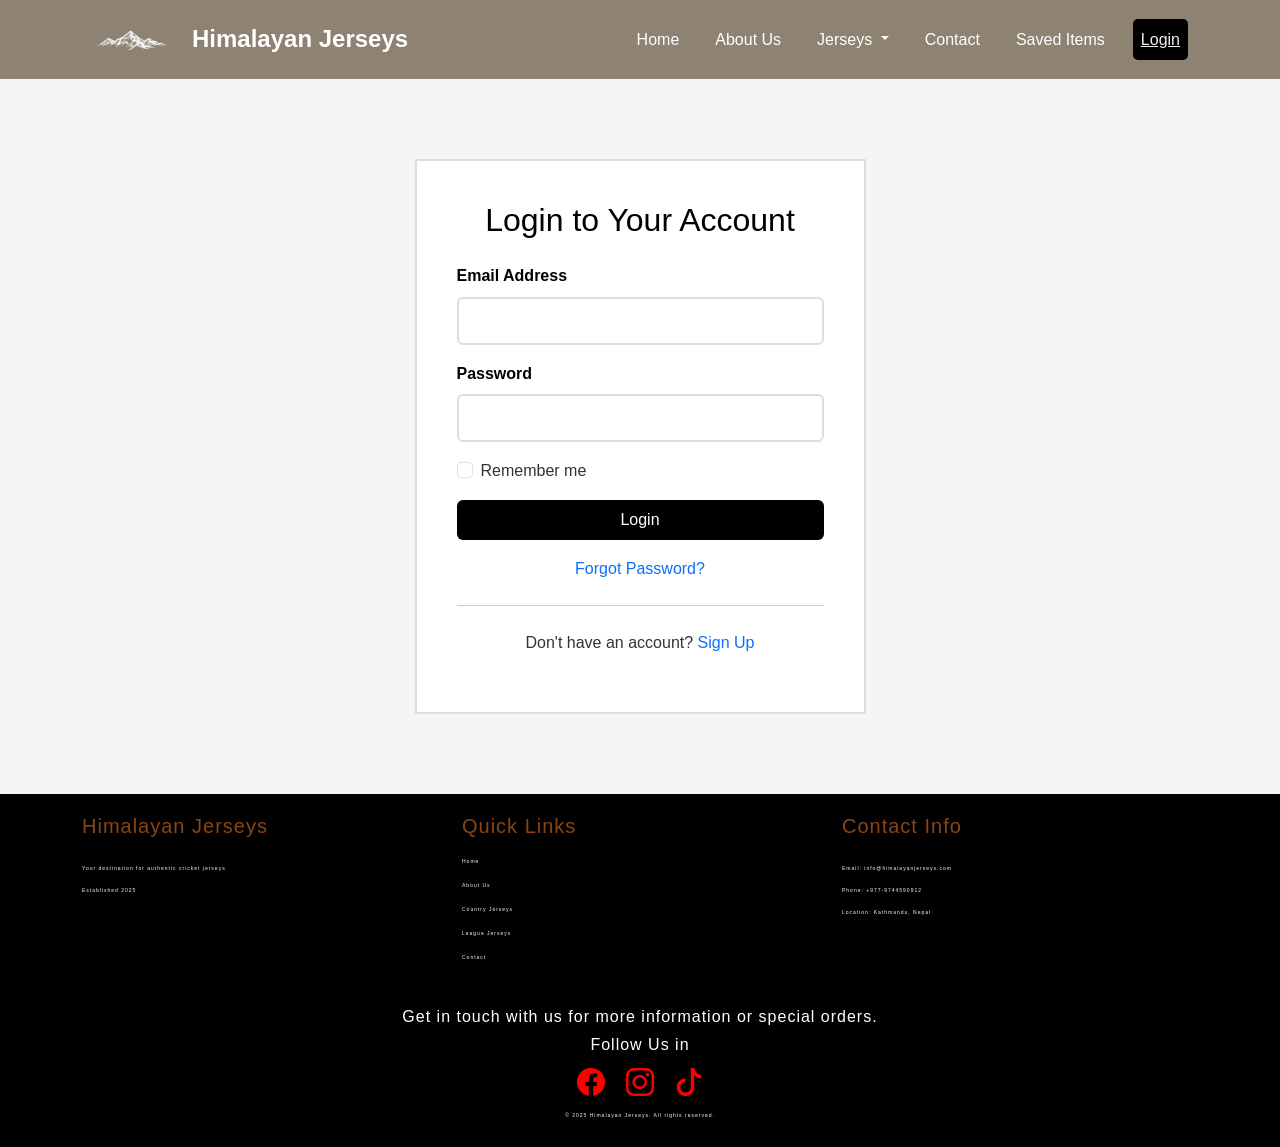
<file: login.html>
<!DOCTYPE html>
<html lang="en">
<head>
    <meta charset="UTF-8">
    <meta name="viewport" content="width=device-width, initial-scale=1.0">
    <title>Login - Himalayan Jerseys</title>
    
    <link href="https://cdn.jsdelivr.net/npm/bootstrap@5.3.0/dist/css/bootstrap.min.css" rel="stylesheet">
    <link href="https://cdn.jsdelivr.net/npm/bootstrap-icons@1.11.3/font/bootstrap-icons.css" rel="stylesheet">
    <link rel="stylesheet" href="style.css">
</head>
<body>
    <!-- Navbar -->
     <nav class="navbar navbar-expand-lg navbar-dark">
        <div class="container">
            <a class="navbar-brand" href="index.html">
                <div class="logo-box"><img src="LOGO.png" alt="Logo" class="img-fluid"></div>
                Himalayan Jerseys
            </a>
            <button class="navbar-toggler" type="button" data-bs-toggle="collapse" data-bs-target="#navbarNav">
                <span class="navbar-toggler-icon"></span>
            </button>
            <div class="collapse navbar-collapse" id="navbarNav">
                <ul class="navbar-nav ms-auto">
                    <li class="nav-item">
                        <a class="nav-link" href="index.html">Home</a>
                    </li>
                    <li class="nav-item">
                        <a class="nav-link" href="about.html">About Us</a>
                    </li>
                    <li class="nav-item dropdown">
                        <a class="nav-link dropdown-toggle" href="#" role="button" data-bs-toggle="dropdown">
                            Jerseys
                        </a>
                        <ul class="dropdown-menu">
                            <li><a class="dropdown-item" href="country.html">Country Jerseys</a></li>
                            <li><a class="dropdown-item" href="league.html">League Jerseys</a></li>
                        </ul>
                    </li>
                    <li class="nav-item">
                        <a class="nav-link" href="contact.html">Contact</a>
                    </li>
                    <li class="nav-item">
                        <a class="nav-link" href="saved.html">Saved Items</a>
                    </li>
                    <li class="nav-item">
                        <a class="nav-link btn-login active" href="login.html">Login</a>
                    </li>
                </ul>
            </div>
        </div>
    </nav>

    <!-- Login Section -->
    <section class="login-section">
        <div class="container">
            <div class="row justify-content-center">
                <div class="col-md-6 col-lg-5">
                    <div class="login-box">
                        <h2 class="text-center mb-4">Login to Your Account</h2>
                        <form id="loginForm">
                            <div class="mb-3">
                                <label for="loginEmail" class="form-label">Email Address</label>
                                <input type="email" class="form-control" id="loginEmail" required>
                            </div>
                            <div class="mb-3">
                                <label for="loginPassword" class="form-label">Password</label>
                                <input type="password" class="form-control" id="loginPassword" required>
                            </div>
                            <div class="mb-3 form-check">
                                <input type="checkbox" class="form-check-input" id="rememberMe">
                                <label class="form-check-label" for="rememberMe">Remember me</label>
                            </div>
                            <button type="submit" class="btn btn-dark w-100 mb-3">Login</button>
                            <div class="text-center">
                                <a href="#" class="text-decoration-none">Forgot Password?</a>
                            </div>
                        </form>
                        <hr class="my-4">
                        <div class="text-center">
                            <p>Don't have an account? <a href="#" class="text-decoration-none">Sign Up</a></p>
                        </div>
                    </div>
                </div>
            </div>
        </div>
    </section>

    <!-- Footer -->
    <footer class="footer">
        <div class="container">
            <div class="row">
                <div class="col-md-4 mb-3">
                    <h5>Himalayan Jerseys</h5><br>
                    <p>Your destination for authentic cricket jerseys</p><br>
                    <p>Established 2025</p>
                </div>
                <div class="col-md-4 mb-3">
                    <h5>Quick Links</h5>
                    <ul class="footer-links">
                        <li><a href="index.html">Home</a></li><br>
                        <li><a href="about.html">About Us</a></li><br>
                        <li><a href="country.html">Country Jerseys</a></li><br>
                        <li><a href="league.html">League Jerseys</a></li><br>
                        <li><a href="contact.html">Contact</a></li>
                    </ul>
                </div>
                <div class="col-md-4 mb-3">
                    <h5>Contact Info</h5><br>
                    <p>Email: info@himalayanjerseys.com</p><br>
                    <p>Phone: +977-9744590912</p><br>
                    <p>Location: Kathmandu, Nepal</p>
                </div>
            </div>
        </div>
        <div class="footer-get-in-touch">
            <ul>
            <li>Get in touch with us for more information or special orders.</li><br><br><br>
            <li>Follow Us in</li>
            </ul>
        </div>
        <div class="icons">
            <a href="https://www.facebook.com/profile.php?id=61585354236554"><i class="bi bi-facebook"></i></a>
            <a href="https://www.instagram.com/himalayan_jerseys/"><i class="bi bi-instagram"></i></a>
            <a href="https://www.tiktok.com/@himalayan_jerseys"><i class="bi bi-tiktok"></i></a>

        </div>
         <div class="text-center mt-3">
                <p>&copy; 2025 Himalayan Jerseys. All rights reserved.</p>
            </div>
    </footer>

    <script src="https://cdn.jsdelivr.net/npm/bootstrap@5.3.0/dist/js/bootstrap.bundle.min.js"></script>
    <script src="script.js"></script>
</body>
</html>
</file>
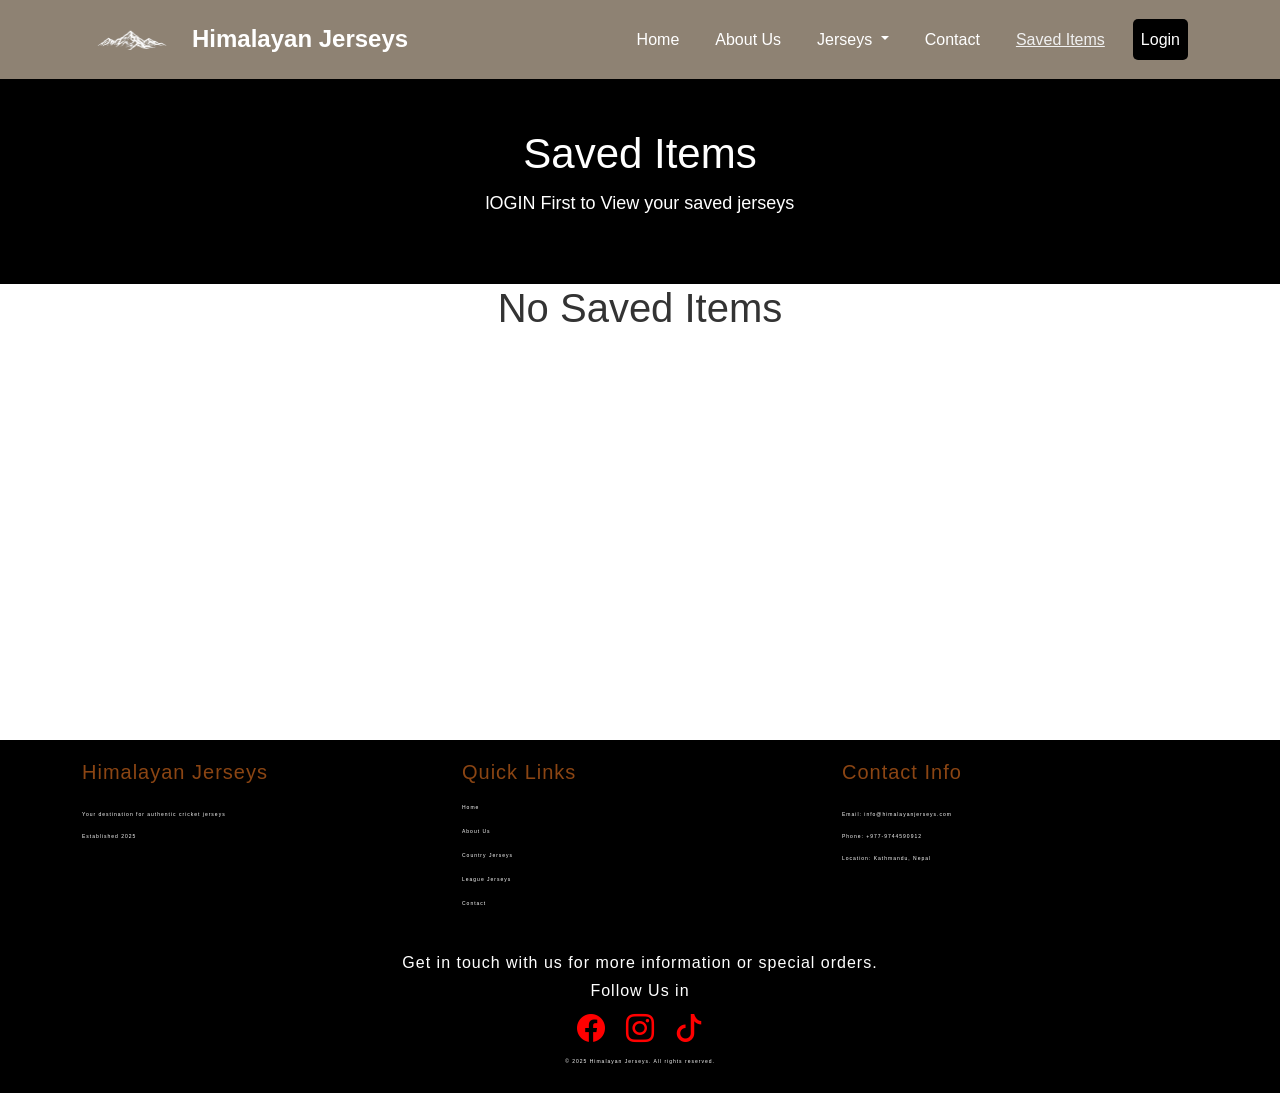
<file: saved.html>
<!DOCTYPE html>
<html lang="en">
<head>
    <meta charset="UTF-8">
    <meta name="viewport" content="width=device-width, initial-scale=1.0">
    <title>Saved Items - Himalayan Jerseys</title>
    <link href="https://cdn.jsdelivr.net/npm/bootstrap@5.3.0/dist/css/bootstrap.min.css" rel="stylesheet">
    <link href="https://cdn.jsdelivr.net/npm/bootstrap-icons@1.11.3/font/bootstrap-icons.css" rel="stylesheet">
    <link rel="stylesheet" href="style.css">
</head>
<body>
    <!-- Navbar -->
      <nav class="navbar navbar-expand-lg navbar-dark">
        <div class="container">
            <a class="navbar-brand" href="index.html">
                <div class="logo-box"><img src="LOGO.png" alt="Logo" class="img-fluid"></div>
                Himalayan Jerseys
            </a>
            <button class="navbar-toggler" type="button" data-bs-toggle="collapse" data-bs-target="#navbarNav">
                <span class="navbar-toggler-icon"></span>
            </button>
            <div class="collapse navbar-collapse" id="navbarNav">
                <ul class="navbar-nav ms-auto">
                    <li class="nav-item">
                        <a class="nav-link" href="index.html">Home</a>
                    </li>
                    <li class="nav-item">
                        <a class="nav-link" href="about.html">About Us</a>
                    </li>
                    <li class="nav-item dropdown">
                        <a class="nav-link dropdown-toggle" href="#" role="button" data-bs-toggle="dropdown">
                            Jerseys
                        </a>
                        <ul class="dropdown-menu">
                            <li><a class="dropdown-item" href="country.html">Country Jerseys</a></li>
                            <li><a class="dropdown-item" href="league.html">League Jerseys</a></li>
                        </ul>
                    </li>
                    <li class="nav-item">
                        <a class="nav-link" href="contact.html">Contact</a>
                    </li>
                    <li class="nav-item">
                        <a class="nav-link active" href="saved.html">Saved Items</a>
                    </li>
                    <li class="nav-item">
                        <a class="nav-link btn-login" href="login.html">Login</a>
                    </li>
                </ul>
            </div>
        </div>
    </nav>

    <!-- Page Header -->
    <div class="page-header">
        <div class="container">
            <h1>Saved Items</h1>
            <p>lOGIN First to View your saved jerseys</p>
        </div>
    </div>
    <h1 align="center" padding="20px" margin="20px">No Saved Items </h1>

    <!-- Saved Items Section -->
    <section class="saved-items-section">
        <div class="container">
            <div id="savedItemsContainer" class="row">
                <!-- Saved items will be displayed here dynamically -->
            </div>
            <div id="emptyMessage" class="text-center py-5">
                <h3>No Saved Items Yet</h3>
                <p>Start browsing and save your favorite jerseys!</p>
                <a href="country.html" class="btn btn-dark me-2">Country Jerseys</a>
                <a href="league.html" class="btn btn-outline-dark">League Jerseys</a>
            </div>
        </div>
    </section>

    <!-- Footer -->
    <footer class="footer">
        <div class="container">
            <div class="row">
                <div class="col-md-4 mb-3">
                    <h5>Himalayan Jerseys</h5><br>
                    <p>Your destination for authentic cricket jerseys</p><br>
                    <p>Established 2025</p>
                </div>
                <div class="col-md-4 mb-3">
                    <h5>Quick Links</h5>
                    <ul class="footer-links">
                        <li><a href="index.html">Home</a></li><br>
                        <li><a href="about.html">About Us</a></li><br>
                        <li><a href="country.html">Country Jerseys</a></li><br>
                        <li><a href="league.html">League Jerseys</a></li><br>
                        <li><a href="contact.html">Contact</a></li>
                    </ul>
                </div>
                <div class="col-md-4 mb-3">
                    <h5>Contact Info</h5><br>
                    <p>Email: info@himalayanjerseys.com</p><br>
                    <p>Phone: +977-9744590912</p><br>
                    <p>Location: Kathmandu, Nepal</p>
                </div>
            </div>
        </div>
        <div class="footer-get-in-touch">
            <ul>
            <li>Get in touch with us for more information or special orders.</li><br><br><br>
            <li>Follow Us in</li>
            </ul>
        </div>
        <div class="icons">
            <a href="https://www.facebook.com/profile.php?id=61585354236554"><i class="bi bi-facebook"></i></a>
            <a href="https://www.instagram.com/himalayan_jerseys/"><i class="bi bi-instagram"></i></a>
            <a href="https://www.tiktok.com/@himalayan_jerseys"><i class="bi bi-tiktok"></i></a>

        </div>
         <div class="text-center mt-3">
                <p>&copy; 2025 Himalayan Jerseys. All rights reserved.</p>
            </div>
    </footer>

    <script src="https://cdn.jsdelivr.net/npm/bootstrap@5.3.0/dist/js/bootstrap.bundle.min.js"></script>
    <script src="script.js"></script>
</body>
</html>
</file>
<file: style.css>
* {
    font-family: Arial, sans-serif;
    margin: 0;
    padding: 0;
    box-sizing: border-box;
}

body {
    font-family: Arial, sans-serif;
    line-height: 1.6;
    color: #333;
    background-color: #fff;
}

/* Navbar */
.navbar {
    background-color: #8E8273 !important;
    padding: 15px 0;
}

.navbar-brand {
    color: #fff !important;
    font-size: 24px;
    font-weight: bold;
    display: flex;
    align-items: center;
    gap: 10px;
}

.logo-box {
    width: 100px;
    color: #8B4513;
    padding: 8px 15px;
    font-size: 14px;
    font-weight: bold;
}

.nav-link {
    color: #fff !important;
    margin: 0 10px;
    font-size: 16px;
}

.nav-link:hover,
.nav-link.active {
    color: #f0f0f0 !important;
    text-decoration: underline;
}

.btn-login {
    background-color: #000;
    color: #fff !important;
    padding: 8px 20px;
    border-radius: 5px;
}

.btn-login:hover {
    background-color: #333;
}

.dropdown-menu {
    background-color: #8B4513;
}

.dropdown-item {
    color: #fff !important;
}

.dropdown-item:hover {
    background-color: #A0522D;
}

/* Hero Section */
.hero-section {
    background-color: #000;
    color: #fff;
    padding: 80px 0;
}

.hero-title {
    font-size: 42px;
    margin-bottom: 20px;
}

.hero-text {
    font-size: 20px;
    margin-bottom: 15px;
}

.hero-image-box {
    background-color: #333;
    height: 350px;
    display: flex;
    align-items: center;
    justify-content: center;
    color: #fff;
    font-size: 18px;
}

.btn-primary {
    background-color: #8B4513;
    border: none;
    padding: 12px 30px;
    font-size: 16px;
}

.btn-primary:hover {
    background-color: #A0522D;
}

.btn-outline-light {
    border: 2px solid #fff;
    color: #fff;
    padding: 12px 30px;
    font-size: 16px;
}

.btn-outline-light:hover {
    background-color: #fff;
    color: #000;
}

/* Features Section */
.features-section {
    padding: 60px 0;
    background-color: #f5f5f5;
}

.feature-box {
    background-color: #fff;
    padding: 30px;
    border: 2px solid #ddd;
    height: 100%;
}

.feature-box h3 {
    color: #8B4513;
    margin-bottom: 15px;
}

/* Products Section */
.products-section {
    padding: 60px 0;
    background-color: #fff;
}

.section-title {
    font-size: 36px;
    margin-bottom: 40px;
    color: #000;
}

.product-card {
    background-color: #fff;
    border: 2px solid #ddd;
    margin-bottom: 20px;
    transition: all 0.3s;
}

.product-card:hover {
    border-color: #8B4513;
    box-shadow: 0 4px 8px rgba(0,0,0,0.1);
}

.product-image {
    width: 257px;
    height: 300px;
    background-color: #f0f0f0;
    display: flex;
    align-items: center;
    justify-content: center;
}

.product-info {
    padding: 20px;
}

.product-info h5 {
    color: #000;
    margin-bottom: 10px;
    font-size: 18px;
}

.price {
    color: #8B4513;
    font-size: 20px;
    font-weight: bold;
    margin-bottom: 15px;
}

.btn-dark {
    background-color: #000;
    border: none;
    padding: 8px 20px;
}

.btn-dark:hover {
    background-color: #333;
}

.btn-outline-dark {
    border: 2px solid #000;
    color: #000;
    padding: 8px 20px;
}

.btn-outline-dark:hover {
    background-color: #000;
    color: #fff;
}

/* About Preview */
.about-preview {
    padding: 60px 0;
    background-color: #f5f5f5;
}


/* Page Header */
.page-header {
    background-color: #000;
    color: #fff;
    padding: 50px 0;
    text-align: center;
}

.page-header h1 {
    font-size: 42px;
    margin-bottom: 10px;
}

.page-header p {
    font-size: 18px;
}

/* About Content */
.about-content {
    padding: 60px 0;
}
.about-content a img {
    width: 400px;
    height: 200px;
    border-radius: 900px;
    background-color: #f0f0f0;
    display: flex;
    align-items: center;
    justify-content: center;
    margin-bottom: 20px;
}

.team-section {
    padding: 40px 0;
}

.team-card {
    background-color: #fff;
    border: 2px solid #ddd;
    padding: 20px;
    height: 100%;
}
.img{
    width: 20px;
    height: 50px;
}

.team-image {
    background-color: #49adc8;
    height: 200px;
    display: flex;
    align-items: center;
    justify-content: center;
    margin-bottom: 15px;
    border: 2px solid #1a65a3;
    /* Optional: If you want the container corners rounded too */
    border-radius: 8px; 
}

.team-image img {
    width: 150px;       /* Fixed width for a perfect circle */
    height: 150px;      /* Fixed height for a perfect circle */
    object-fit: cover;  /* Prevents the photo from stretching */
    border-radius: 100px; /* This creates the circular effect */
    border: 3px solid white; /* Optional: adds a nice pop against the blue */
}

.team-role {
    color: #8B4513;
    font-weight: bold;
    margin-bottom: 10px;
}

.offer-section {
    padding: 40px 0;
}

.offer-box {
    background-color: #f5f5f5;
    padding: 25px;
    border-left: 4px solid #8B4513;
    height: 100%;
}

.offer-box h4 {
    color: #000;
    margin-bottom: 10px;
}

/* Contact Section */
.contact-section {
    padding: 60px 0;
}

.form-label {
    font-weight: bold;
    color: #000;
}

.form-control {
    border: 2px solid #ddd;
    padding: 10px;
}

.form-control:focus {
    border-color: #8B4513;
    box-shadow: none;
}

.contact-info-box {
    background-color: #f5f5f5;
    padding: 20px;
    margin-bottom: 20px;
    border-left: 4px solid #8B4513;
}

.contact-info-box h4 {
    color: #8B4513;
    margin-bottom: 10px;
}

/* Login Section */
.login-section {
    padding: 80px 0;
    background-color: #f5f5f5;
}

.login-box {
    background-color: #fff;
    padding: 40px;
    border: 2px solid #ddd;
}

.login-box h2 {
    color: #000;
    margin-bottom: 30px;
}

/* Saved Items Section */
.saved-items-section {
    padding: 60px 0;
    min-height: 400px;
}

#emptyMessage {
    display: block;
}

#savedItemsContainer:not(:empty) ~ #emptyMessage {
    display: none;
}

/* Footer */
.footer {
    background-color: #000;
    font-size: 5px;
    line-height: 7px;
    letter-spacing: 1px;
    color: #fff;
    padding: 20px 0 20px;
    margin-top: 0px;
}

.footer h5 {
    color: #8B4513;
    margin-bottom: 20px;
}

.footer-links {
    list-style: none;
    padding: 0;
}

.footer-links li {
    margin-bottom: 10px;
}

.footer-links a {
    color: #fff;
    text-decoration: none;
}
.footer-get-in-touch ul {
    list-style: none;
    padding: 0;
    display: flex;
    flex-direction: column;
    justify-content: center;
    text-align: center;
    margin-top: 20px;
    font-size: 16px;
}
.icons {
    display: flex;
    justify-content: center;
    align-items: center;
    gap: 20px;      
    margin-top: 20px;
}

.icons a {
    font-size: 28px;
    color: rgb(255, 0, 0);
    transition: 0.3s;
}

.icons a:hover {
    color: #8B4513; 
    transform: scale(1.2);
}

.footer-links a:hover {
    color: #8B4513;
}

.footer p {
    margin-bottom: 8px;
}

/* Responsive */
@media (max-width: 768px) {
    .hero-title {
        font-size: 32px;
    }
    
    .hero-text {
        font-size: 18px;
    }
    
    .section-title {
        font-size: 28px;
    }
    
    .hero-image-box,
    .about-image-box {
        height: 250px;
        margin-top: 30px;
    }
    
    .navbar-brand {
        font-size: 20px;
    }
    
    .logo-box {
        padding: 6px 12px;
        font-size: 12px;
    }
}
</file>
<file: style-port.css>
body{
background:black;
color:white;
font-family:Arial, Helvetica, sans-serif;
}

/* HERO */

.navbar-brand{
padding-right: 50%;
padding-left: 40%;
text-align: center;
}
.hero{
padding:100px 20px;
}

.profile-img{
width:180px;
height:180px;
border-radius:50%;
border:4px solid rgb(1, 255, 107);
object-fit:cover;
}

.name{
font-size:45px;
font-weight:bold;
margin-top:20px;
}

.typing{
margin-top:10px;
color:#ffffff;
}
.about-section a{
    text-align:center;
    margin:60px 0;
    text-decoration:none;
}
.about-box a{
    background:#0026ff; /* blue */
    color:rgb(255, 255, 255);
    font-size:28px;
    font-weight:500;
    padding:20px 50px;
    border-radius:10px;
    display:inline-block;
}


/* SECTIONS */

.creativity{
padding:60px 0;
}
damo{
  color:white;
}

h1{
    color: rgb(255, 255, 255);
}

.section-title{
margin-bottom:25px;
border-bottom:1px solid white;
padding-bottom:10px;
}



/* PROJECT CARD */

.project-card{
border:1px solid white;
padding:20px;
cursor:pointer;
transition:0.3s;
}

.project-card:hover{
background:white;
color:black;
}

/* DESIGN CARD */

.design-card{
height:120px;
border:1px solid white;
margin-bottom:15px;
display:flex;
align-items:center;
justify-content:center;
transition:0.3s;
}

.design-card:hover{
background:white;
color:black;
}

/* VIDEO CARD */

.video-card{
border:1px dashed white;
height:200px;
display:flex;
align-items:center;
justify-content:center;
}

/* CODE BOX */
a/* style.css */
:root {
    --bg: #0a0a0a;
    --text: #f8f9fa;
    --accent: #ffffff;
}

* {
    margin: 0;
    padding: 0;
    box-sizing: border-box;
}

body {
    font-family: 'Inter', system-ui, sans-serif;
    background-color: var(--bg);
    color: var(--text);
    line-height: 1.6;
    overflow-x: hidden;
}

/* Navbar */
.navbar {
    background-color: rgba(10, 10, 10, 0.95);
    backdrop-filter: blur(10px);
    border-bottom: 1px solid rgba(255,255,255,0.1);
}

.navbar-brand {
    font-family: 'Space Grotesk', sans-serif;
    font-size: 1.75rem;
    color: rgb(255, 255, 255) !important;
}

.nav-link {
    color: #ddd !important;
    transition: color 0.3s ease;
}

.nav-link:hover {
    color: white !important;
}

/* Hero Section */
.hero {
    min-height: 100vh;
    background: linear-gradient(135deg, #0a0a0a 0%, #1a1a1a 100%);
    position: relative;
}

.profile-pic {
    width: 280px;
    height: 280px;
    border: 6px solid #ececec;
    border-radius: 50%;
    overflow: hidden;
    box-shadow: 0 20px 40px rgba(0,0,0,0.6);
    transition: transform 0.4s ease;
}

.profile-pic:hover {
    transform: scale(1.05);
}

.profile-pic img {
    width: 100%;
    height: 100%;
    object-fit: cover;
}

.typing-container {
    font-size: 1.75rem;
    font-weight: 500;
    min-height: 60px;
    color: #ccc;
}

.typing {
    position: relative;
}

.cursor {
    animation: blink 0.8s step-end infinite;
    font-weight: 300;
}

@keyframes blink {
    50% { opacity: 0; }
}

/* Showcase Section */
.showcase {
    background-color: #000000;
    color: #fff;
}
.showcase p{
    color:#fff;
}

.section-header h3 {
    position: relative;
    display: inline-block;
}

.section-header h3:after {
    content: '';
    position: absolute;
    width: 60%;
    height: 3px;
    background: rgb(255, 255, 255);
    bottom: -8px;
    left: 50%;
    transform: translateX(-50%);
}

/* Project Card */
.project-card {
    cursor: pointer;
    transition: all 0.3s ease;
}

.project-card:hover {
    transform: translateY(-15px);
}

.card {
    background-color: #1a1a1a;
    transition: all 0.4s ease;
}

.card:hover {
    box-shadow: 0 25px 50px -12px rgb(0 0 0 / 0.4) !important;
}

/* Design Cards */
.design-card {
    position: relative;
    overflow: hidden;
    border-radius: 12px;
    box-shadow: 0 10px 30px rgba(0,0,0,0.3);
    transition: all 0.4s ease;
}

.design-card:hover {
    transform: scale(1.04);
}

.design-card img {
    transition: transform 0.5s ease;
}

.design-card:hover img {
    transform: scale(1.1);
}

.design-overlay {
    position: absolute;
    bottom: 0;
    left: 0;
    right: 0;
    background: linear-gradient(transparent, rgba(0,0,0,0.85));
    padding: 20px 15px 15px;
    opacity: 0;
    transition: opacity 0.3s ease;
}

.design-card:hover .design-overlay {
    opacity: 1;
}

.design-title {
    margin: 0;
    font-size: 1.05rem;
    font-weight: 600;
}

/* Video Card */
.video-card {
    background-color: #1a1a1a;
    height: 100%;
    min-height: 320px;
    display: flex;
    flex-direction: column;
    justify-content: center;
}

/* Code Viewer */
.code-view {
    background-color: #0f0f0f;
    padding: 20px;
    border-radius: 8px;
    font-family: 'Courier New', monospace;
    font-size: 0.95rem;
    line-height: 1.5;
    overflow-x: auto;
    color: #ccc;
    border: 1px solid #333;
}

/* Footer */
.footer {
    background-color: #0a0a0a;
    border-top: 1px solid #222;
}

.social-icons {
    display: flex;
    gap: 15px;
    justify-content: flex-end;
    flex-wrap: wrap;
}

.social-icon {
    width: 48px;
    height: 48px;
    display: flex;
    align-items: center;
    justify-content: center;
    background-color: #1a1a1a;
    color: white;
    border-radius: 50%;
    font-size: 1.3rem;
    transition: all 0.3s ease;
}

.social-icon:hover {
    background-color: white;
    color: #0a0a0a;
    transform: translateY(-5px);
}

/* Responsive */
@media (max-width: 768px) {
    .hero {
        min-height: 90vh;
    }
    
    .typing-container {
        font-size: 1.4rem;
    }
    
    .profile-pic {
        width: 200px;
        height: 200px;
    }
}
.code-box{
background:#111;
padding:20px;
margin-top:20px;
}

pre{
color:#00ff9c;
}

/* FOOTER */



.social a{
color:white;
margin:10px;
font-size:22px;
transition:0.3s;
}

.social a:hover{
color:rgb(255, 255, 255);
}


header {
  text-align: center;
  padding: 80px 20px 60px;
  background: linear-gradient(180deg, #1a1a1a, #0a0a0a);
}

header h1 {
  font-size: 3.5rem;
  margin-bottom: 10px;
}

header p {
  font-size: 1.3rem;
  color: #aaaaaa;
}

/* Cards Container */
.cards-container {
  display: flex;
  justify-content: center;
  align-items: center;
  gap: 30px;
  flex-wrap: nowrap;
  padding: 40px 20px;
}

.card { 
  background: #111111;
  border-radius: 20px;
  flex: 0 0 300px;
  height: 420px;
  display: flex;
  flex-direction: column;
  align-items: center;
  justify-content: center;
  text-align: center;
  padding: 40px 30px;
  text-decoration: none;
  color: white;
  transition: all 0.4s ease;
  border: 1px solid #222;
  position: relative;
  overflow: hidden;
  flex: 0 0 300px;
}

.card:hover {
  transform: translateY(-15px) scale(1.03);
  box-shadow: 0 20px 40px rgba(255, 255, 255, 0.08);
  border-color: #555;
}

.card::before {
  content: '';
  position: absolute;
  top: 0;
  left: -100%;
  width: 50%;
  height: 100%;
  background: linear-gradient(90deg, transparent, rgba(255,255,255,0.1), transparent);
  transition: 0.7s;
}

.card:hover::before {
  left: 200%;
}

.card-icon {
  font-size: 4.5rem;
  margin-bottom: 30px;
  color: #ffffff;
  transition: transform 0.4s ease;
}

.card:hover .card-icon {
  transform: scale(1.15) rotate(8deg);
}

.card h2 {
  font-size: 2rem;
  margin-bottom: 15px;
}

.card p {
  color: #aaaaaa;
  font-size: 1.1rem;
}

/* Responsive */
@media (max-width: 768px) {
  .cards-container {
    flex-direction: column;
    align-items: center;
  }
  .card {
    width: 90%;
    max-width: 380px;
  }
}

/* Gallery */
.gallery {
  display: grid;
  grid-template-columns: repeat(auto-fit, minmax(280px, 1fr));
  gap: 25px;
  padding: 40px 20px;
  max-width: 1400px;
  margin: 0 auto;
}

.gallery-card {
  background: #111;
  border-radius: 16px;
  overflow: hidden;
  transition: all 0.4s ease;
  border: 1px solid #222;
}

.gallery-card:hover {
  transform: scale(1.05);
  box-shadow: 0 15px 30px rgba(0,0,0,0.6);
}

.gallery-card img {
  width: 100%;
  height: 280px;
  object-fit: cover;
  transition: transform 0.5s ease;
}

.gallery-card:hover img {
  transform: scale(1.12);
}

.gallery-card .title {
  padding: 18px;
  text-align: center;
  font-size: 1.1rem;
  color: #ddd;
}

/* Video Page */
.video-section {
  text-align: center;
  padding: 100px 20px;
}

.video-section h1 {
  font-size: 2.8rem;
  margin-bottom: 20px;
}

.preview-box {
  max-width: 800px;
  margin: 50px auto;
  background: #111;
  border-radius: 20px;
  padding: 30px;
  border: 1px solid #333;
  position: relative;
}

.preview-box::after {
  content: "🎬";
  position: absolute;
  top: 50%;
  left: 50%;
  transform: translate(-50%, -50%);
  font-size: 6rem;
  opacity: 0.3;
  animation: pulse 2s infinite;
}

@keyframes pulse {
  0%, 100% { transform: translate(-50%, -50%) scale(1); }
  50% { transform: translate(-50%, -50%) scale(1.15); }
}

/* Project Cards */
.project-card {
  background: #111;
  border-radius: 16px;
  padding: 30px;
  margin: 30px auto;
  max-width: 900px;
  transition: all 0.3s ease;
  border: 1px solid #222;
}

.project-card:hover {
  transform: translateX(10px);
  border-color: #666;
}

/* Code Viewer */
.tabs {
  display: flex;
  background: #1a1a1a;
  border-radius: 8px 8px 0 0;
  overflow: hidden;
}

.tab {
  padding: 15px 30px;
  background: #222;
  cursor: pointer;
  transition: all 0.3s;
}
h5{
  color:white;
}


.tab.active {
  background: #0a0a0a;
  color: white;
  border-bottom: 3px solid #fff;
}

.code-viewer {
  background: #0a0a0a;
  padding: 25px;
  border-radius: 0 0 8px 8px;
  font-family: 'Courier New', monospace;
  color: #0f0;
  white-space: pre-wrap;
  overflow-x: auto;
  line-height: 1.5;
}
</file>
